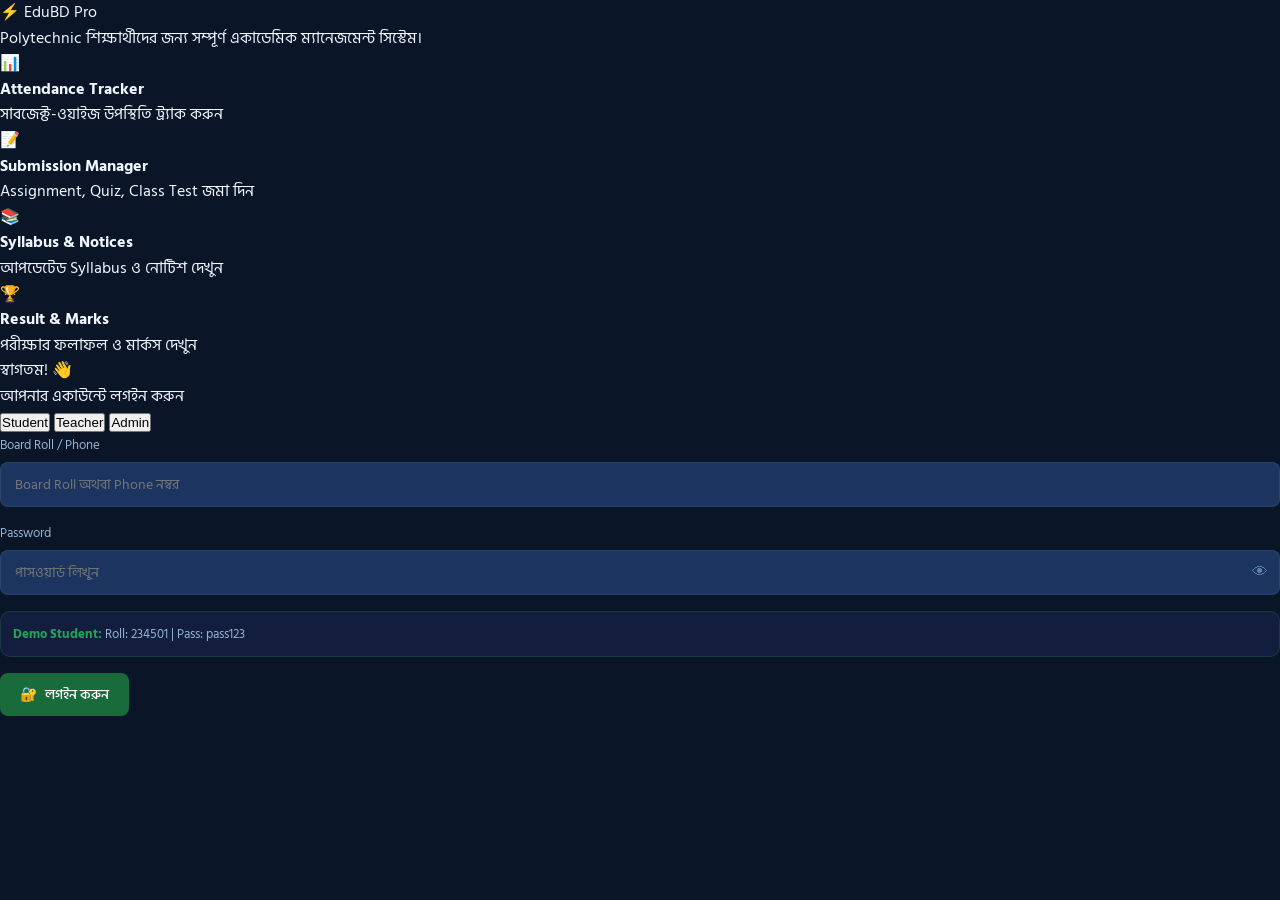
<file: index.html>
<!DOCTYPE html>
<html lang="bn">
<head>
  <meta charset="UTF-8">
  <meta name="viewport" content="width=device-width, initial-scale=1.0">
  <title>EduBD Pro — Login</title>
  <meta name="description" content="EduBD Pro — Polytechnic Student Academic Portal for Electrical Technology students">
  <link rel="stylesheet" href="css/style.css">
</head>
<body>
  <div class="bg-glow"></div>
  <div class="auth-page">
    <div class="auth-wrap">
      <!-- Left Panel -->
      <div class="auth-left">
        <div class="auth-brand">⚡ EduBD Pro</div>
        <p class="auth-tagline">Polytechnic শিক্ষার্থীদের জন্য সম্পূর্ণ একাডেমিক ম্যানেজমেন্ট সিস্টেম।</p>
        <div class="auth-feature">
          <div class="feat-icon">📊</div>
          <p><strong>Attendance Tracker</strong><br>সাবজেক্ট-ওয়াইজ উপস্থিতি ট্র্যাক করুন</p>
        </div>
        <div class="auth-feature">
          <div class="feat-icon">📝</div>
          <p><strong>Submission Manager</strong><br>Assignment, Quiz, Class Test জমা দিন</p>
        </div>
        <div class="auth-feature">
          <div class="feat-icon">📚</div>
          <p><strong>Syllabus & Notices</strong><br>আপডেটেড Syllabus ও নোটিশ দেখুন</p>
        </div>
        <div class="auth-feature">
          <div class="feat-icon">🏆</div>
          <p><strong>Result & Marks</strong><br>পরীক্ষার ফলাফল ও মার্কস দেখুন</p>
        </div>
      </div>

      <!-- Right Panel (Login Form) -->
      <div class="auth-right">
        <div class="auth-title">স্বাগতম! 👋</div>
        <p class="auth-subtitle">আপনার একাউন্টে লগইন করুন</p>

        <div class="auth-tabs">
          <button class="auth-tab active" id="tabStudent" onclick="switchTab('student')">Student</button>
          <button class="auth-tab" id="tabTeacher" onclick="switchTab('teacher')">Teacher</button>
          <button class="auth-tab" id="tabAdmin" onclick="switchTab('admin')">Admin</button>
        </div>

        <form id="loginForm" onsubmit="handleLogin(event)">
          <div class="form-group" id="rollGroup">
            <label class="form-label">Board Roll / Phone</label>
            <input type="text" id="loginId" class="form-control" placeholder="Board Roll অথবা Phone নম্বর" required>
          </div>
          <div class="form-group">
            <label class="form-label">Password</label>
            <div style="position:relative;">
              <input type="password" id="loginPass" class="form-control" placeholder="পাসওয়ার্ড লিখুন" required>
              <button type="button" onclick="togglePass()" style="position:absolute;right:12px;top:50%;transform:translateY(-50%);background:none;border:none;color:var(--text-muted);cursor:pointer;font-size:1rem;">👁</button>
            </div>
          </div>

          <div id="demoHint" style="background:rgba(108,99,255,0.1);border:1px solid var(--border);border-radius:10px;padding:12px;margin-bottom:16px;font-size:0.8rem;color:var(--text-secondary);">
            <strong style="color:var(--primary-light);">Demo Student:</strong> Roll: 234501 | Pass: pass123
          </div>

          <button type="submit" class="btn btn-primary btn-full" id="loginBtn">
            <span>🔐</span> লগইন করুন
          </button>
        </form>

        <div id="loginError" style="display:none;margin-top:14px;padding:12px;background:rgba(255,107,107,0.1);border:1px solid rgba(255,107,107,0.3);border-radius:10px;color:var(--warning);font-size:0.85rem;text-align:center;"></div>
      </div>
    </div>
  </div>

  <script src="js/app.js"></script>
  <script>
    let currentTab = 'student';

    // Check if already logged in
    if (isLoggedIn()) {
      const u = getCurrentUser();
      if (u.role === 'admin' || u.role === 'teacher') {
        window.location.href = 'admin.html';
      } else {
        window.location.href = 'dashboard.html';
      }
    }

    function switchTab(tab) {
      currentTab = tab;
      document.querySelectorAll('.auth-tab').forEach(t => t.classList.remove('active'));
      document.getElementById('tab' + tab.charAt(0).toUpperCase() + tab.slice(1)).classList.add('active');

      const hints = {
        student: '<strong style="color:var(--primary-light);">Demo Student:</strong> Roll: 234501 | Pass: pass123',
        teacher: '<strong style="color:var(--primary-light);">Demo Teacher:</strong> Roll: TCH001 | Pass: teacher123',
        admin: '<strong style="color:var(--primary-light);">Demo Admin:</strong> Roll: ADMIN | Pass: admin123'
      };
      document.getElementById('demoHint').innerHTML = hints[tab];
      document.getElementById('loginId').placeholder = tab === 'student' ? 'Board Roll অথবা Phone নম্বর' : 'ID / Phone নম্বর';
    }

    function handleLogin(e) {
      e.preventDefault();
      const loginId = document.getElementById('loginId').value.trim();
      const pass = document.getElementById('loginPass').value;
      const errEl = document.getElementById('loginError');
      const btn = document.getElementById('loginBtn');

      btn.innerHTML = '<span class="spinner" style="width:18px;height:18px;border-width:2px;display:inline-block;"></span> যাচাই করা হচ্ছে...';
      btn.disabled = true;

      setTimeout(() => {
        const users = store.get('users') || [];
        let user = null;

        if (currentTab === 'student') {
          user = users.find(u => u.role === 'student' && (u.boardRoll === loginId || u.phone === loginId) && u.password === pass);
        } else if (currentTab === 'teacher') {
          user = users.find(u => u.role === 'teacher' && (u.boardRoll === loginId || u.phone === loginId) && u.password === pass);
        } else {
          user = users.find(u => u.role === 'admin' && (u.boardRoll === loginId || u.phone === loginId) && u.password === pass);
        }

        btn.innerHTML = '<span>🔐</span> লগইন করুন';
        btn.disabled = false;

        if (user) {
          store.set('currentUser', user);
          showToast('লগইন সফল! স্বাগতম, ' + user.name, 'success');
          setTimeout(() => {
            if (user.role === 'admin' || user.role === 'teacher') {
              window.location.href = 'admin.html';
            } else {
              window.location.href = 'dashboard.html';
            }
          }, 800);
        } else {
          errEl.style.display = 'block';
          errEl.textContent = '❌ ভুল ID বা পাসওয়ার্ড! আবার চেষ্টা করুন।';
        }
      }, 900);
    }

    function togglePass() {
      const inp = document.getElementById('loginPass');
      inp.type = inp.type === 'password' ? 'text' : 'password';
    }
  </script>
</body>
</html>
</file>
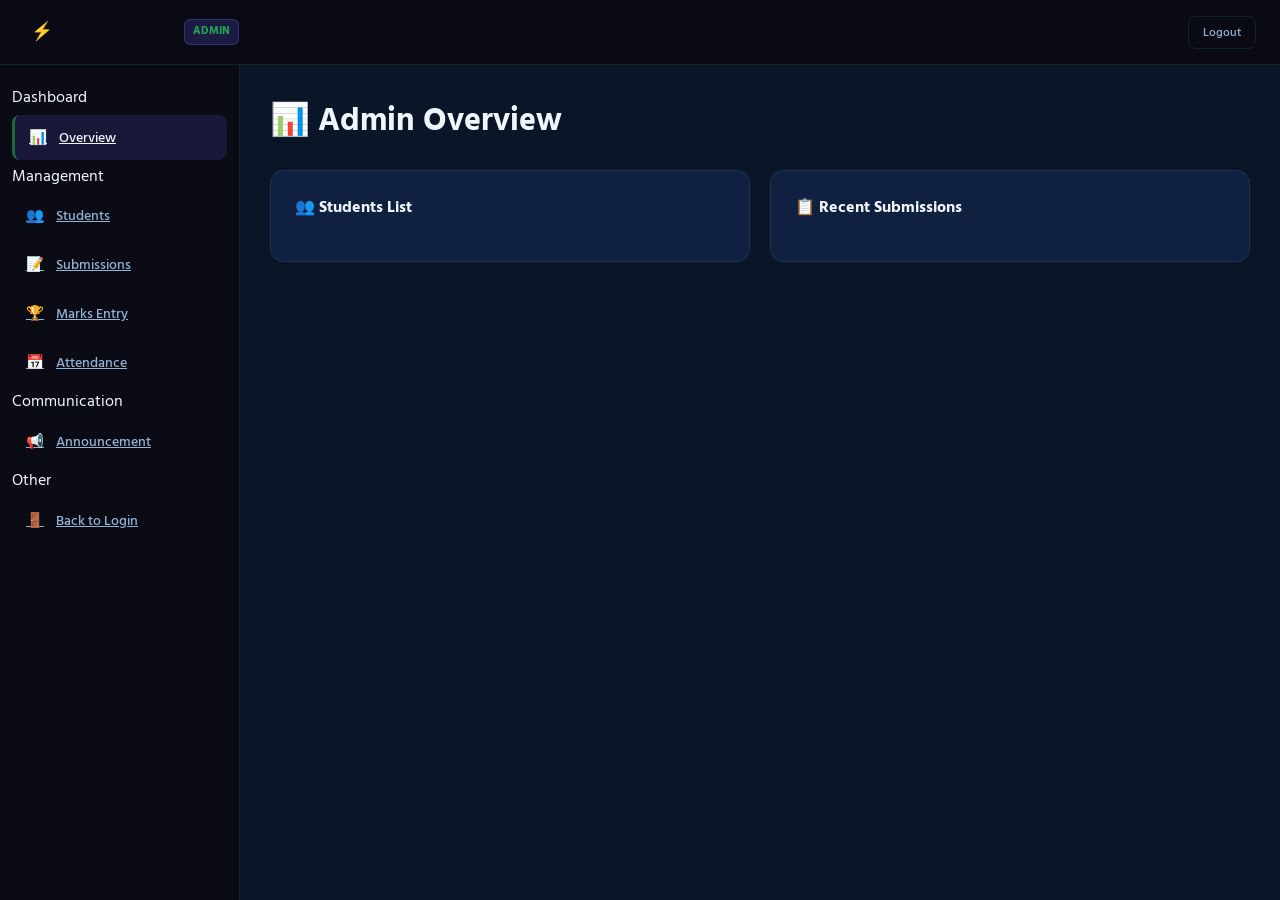
<file: admin.html>
<!DOCTYPE html>
<html lang="bn">
<head>
  <meta charset="UTF-8">
  <meta name="viewport" content="width=device-width, initial-scale=1.0">
  <title>Admin Panel — EduBD Pro</title>
  <meta name="description" content="Admin and teacher panel for managing students, submissions and marks">
  <link rel="stylesheet" href="css/style.css">
  <style>
    .admin-top-bar { position:fixed;top:0;left:0;right:0;height:65px;background:rgba(10,10,20,0.95);backdrop-filter:blur(20px);border-bottom:1px solid var(--border);z-index:1000;display:flex;align-items:center;justify-content:space-between;padding:0 24px; }
    .admin-wrap { display:flex; padding-top:65px; min-height:100vh; }
    .admin-side { width:240px;position:fixed;top:65px;left:0;bottom:0;background:rgba(12,12,22,0.98);border-right:1px solid var(--border);padding:20px 12px;overflow-y:auto;z-index:900; }
    .admin-content { flex:1;margin-left:240px;padding:30px;background:var(--bg-main);min-height:calc(100vh - 65px); }
    .admin-nav { list-style:none;display:flex;flex-direction:column;gap:4px; }
    .admin-nav li a { display:flex;align-items:center;gap:12px;padding:11px 14px;border-radius:var(--radius-sm);color:var(--text-secondary);transition:var(--transition);font-size:0.9rem;font-weight:500; }
    .admin-nav li a:hover, .admin-nav li a.active { background:rgba(108,99,255,0.15);color:var(--text-primary);border-left:3px solid var(--primary); }
    .admin-section { display:none; }
    .admin-section.active { display:block; animation:fadeIn 0.3s ease; }
    .student-row-mark { width:70px;padding:5px 8px;background:var(--bg-main);border:1px solid var(--border);border-radius:6px;color:var(--text-primary);font-size:0.85rem;text-align:center; }
    .student-row-mark:focus { border-color:var(--primary); outline:none; }
    .user-card { background:var(--bg-card);border:1px solid var(--border);border-radius:var(--radius-sm);padding:16px;display:flex;align-items:center;gap:14px;transition:var(--transition); }
    .user-card:hover { border-color:var(--primary);background:rgba(108,99,255,0.05); }
    .user-avatar-sm { width:44px;height:44px;border-radius:10px;background:linear-gradient(135deg,var(--primary),var(--secondary));display:flex;align-items:center;justify-content:center;font-weight:800;font-size:1rem;flex-shrink:0; }
    .announce-form { background:var(--bg-card);border:1px solid var(--border);border-radius:var(--radius);padding:24px;margin-bottom:24px; }
    select.form-control { appearance:auto; }
  </style>
</head>
<body>
  <div class="bg-glow"></div>

  <!-- Top Bar -->
  <div class="admin-top-bar">
    <div class="nav-brand" style="display:flex;align-items:center;gap:10px;font-weight:800;font-size:1.3rem;">
      <div class="logo-icon" style="width:36px;height:36px;background:linear-gradient(135deg,var(--primary),var(--secondary));border-radius:10px;display:flex;align-items:center;justify-content:center;font-size:1.1rem;">⚡</div>
      <span style="background:linear-gradient(135deg,var(--primary-light),var(--secondary));-webkit-background-clip:text;-webkit-text-fill-color:transparent;">EduBD Pro</span>
      <span style="font-size:0.7rem;background:rgba(108,99,255,0.2);border:1px solid rgba(108,99,255,0.3);color:var(--primary-light);padding:3px 8px;border-radius:6px;font-weight:700;margin-left:4px;">ADMIN</span>
    </div>
    <div style="display:flex;align-items:center;gap:12px;">
      <div id="adminAvatarName" style="font-size:0.9rem;color:var(--text-secondary);"></div>
      <button class="btn btn-outline btn-sm" onclick="logout()">Logout</button>
    </div>
  </div>

  <div class="admin-wrap">
    <!-- Sidebar -->
    <aside class="admin-side">
      <ul class="admin-nav">
        <li><span class="sidebar-section">Dashboard</span></li>
        <li><a href="#" class="active" onclick="showSection('overview',this)"><span class="icon">📊</span> Overview</a></li>
        <li><span class="sidebar-section">Management</span></li>
        <li><a href="#" onclick="showSection('students',this)"><span class="icon">👥</span> Students</a></li>
        <li><a href="#" onclick="showSection('submissions',this)"><span class="icon">📝</span> Submissions</a></li>
        <li><a href="#" onclick="showSection('marks',this)"><span class="icon">🏆</span> Marks Entry</a></li>
        <li><a href="#" onclick="showSection('attendance',this)"><span class="icon">📅</span> Attendance</a></li>
        <li><span class="sidebar-section">Communication</span></li>
        <li><a href="#" onclick="showSection('announce',this)"><span class="icon">📢</span> Announcement</a></li>
        <li><span class="sidebar-section">Other</span></li>
        <li><a href="index.html"><span class="icon">🚪</span> Back to Login</a></li>
      </ul>
    </aside>

    <!-- Main Content -->
    <main class="admin-content">

      <!-- Overview -->
      <div class="admin-section active" id="sec-overview">
        <div class="page-header">
          <h1 class="page-title">📊 Admin Overview</h1>
          <p class="page-subtitle" id="adminWelcome"></p>
        </div>
        <div class="stats-grid" id="adminStats"></div>
        <div style="display:grid;grid-template-columns:1fr 1fr;gap:20px;" id="adminOverviewGrid">
          <div class="card">
            <h3 style="font-size:1rem;font-weight:700;margin-bottom:16px;">👥 Students List</h3>
            <div id="overviewStudents"></div>
          </div>
          <div class="card">
            <h3 style="font-size:1rem;font-weight:700;margin-bottom:16px;">📋 Recent Submissions</h3>
            <div id="overviewSubs"></div>
          </div>
        </div>
      </div>

      <!-- Students -->
      <div class="admin-section" id="sec-students">
        <div class="page-header">
          <h1 class="page-title">👥 Students</h1>
          <p class="page-subtitle">সকল শিক্ষার্থীর তালিকা ও বিস্তারিত তথ্য</p>
        </div>
        <div style="margin-bottom:16px;"><input type="text" class="form-control" id="studentSearch" placeholder="🔍 নাম বা Roll দিয়ে খুঁজুন..." oninput="filterStudents()" style="max-width:360px;"></div>
        <div class="card">
          <div class="table-wrap">
            <table>
              <thead><tr><th>#</th><th>নাম</th><th>Board Roll</th><th>Reg. No.</th><th>Phone</th><th>Semester</th><th>Shift</th><th>Action</th></tr></thead>
              <tbody id="studentTable"></tbody>
            </table>
          </div>
        </div>
      </div>

      <!-- Submissions Management -->
      <div class="admin-section" id="sec-submissions">
        <div class="page-header">
          <h1 class="page-title">📝 Submissions Overview</h1>
          <p class="page-subtitle">কোন শিক্ষার্থী কোন কাজ জমা দিয়েছে</p>
        </div>
        <div style="display:flex;gap:12px;margin-bottom:20px;flex-wrap:wrap;">
          <select class="form-control" id="subFilterSub" onchange="renderSubmissionsTable()" style="max-width:240px;">
            ${SUBJECTS_7TH.map(s => `<option value="${s.code}">${s.short} (${s.code})</option>`).join('')}
          </select>
          <select class="form-control" id="subFilterType" onchange="renderSubmissionsTable()" style="max-width:180px;">
            <option value="job_report">Job Report</option>
            <option value="assignment">Assignment</option>
            <option value="quiz">Quiz</option>
            <option value="class_test">Class Test</option>
          </select>
        </div>
        <div class="card">
          <div class="table-wrap"><table>
            <thead><tr><th>Roll</th><th>নাম</th><th>জমার তারিখ</th><th>অবস্থা</th><th>নম্বর</th></tr></thead>
            <tbody id="subsTable"></tbody>
          </table></div>
        </div>
      </div>

      <!-- Marks Entry -->
      <div class="admin-section" id="sec-marks">
        <div class="page-header">
          <h1 class="page-title">🏆 Marks Entry</h1>
          <p class="page-subtitle">শিক্ষার্থীদের নম্বর প্রদান করুন</p>
        </div>
        <div style="display:flex;gap:12px;margin-bottom:20px;flex-wrap:wrap;">
          <select class="form-control" id="marksSubject" onchange="renderMarksTable()" style="max-width:240px;">
            ${SUBJECTS_7TH.map(s => `<option value="${s.code}">${s.short} (${s.code})</option>`).join('')}
          </select>
          <select class="form-control" id="marksType" onchange="renderMarksTable()" style="max-width:180px;">
            <option value="assignment">Assignment (20)</option>
            <option value="quiz">Quiz (10)</option>
            <option value="class_test">Class Test (20)</option>
            <option value="job_report">Job Report (25)</option>
          </select>
        </div>
        <div class="card">
          <div class="table-wrap"><table>
            <thead><tr><th>Roll</th><th>নাম</th><th>জমার তারিখ</th><th>অবস্থা</th><th>নম্বর দিন</th><th>Save</th></tr></thead>
            <tbody id="marksTable"></tbody>
          </table></div>
        </div>
      </div>

      <!-- Attendance Management -->
      <div class="admin-section" id="sec-attendance">
        <div class="page-header">
          <h1 class="page-title">📅 Attendance Overview</h1>
          <p class="page-subtitle">সকল শিক্ষার্থীর সাবজেক্ট-ওয়াইজ উপস্থিতি</p>
        </div>
        <div class="card">
          <div class="table-wrap">
            <table>
              <thead>
                <tr>
                  <th>নাম</th>
                  ${SUBJECTS_7TH.map(s => `<th>${s.short}</th>`).join('')}
                  <th>গড়</th>
                </tr>
              </thead>
              <tbody id="adminAttendTable"></tbody>
            </table>
          </div>
        </div>
      </div>

      <!-- Announcement -->
      <div class="admin-section" id="sec-announce">
        <div class="page-header">
          <h1 class="page-title">📢 Announcement</h1>
          <p class="page-subtitle">শিক্ষার্থীদের কাছে নোটিশ পাঠান</p>
        </div>
        <div class="announce-form">
          <h3 style="font-size:1rem;font-weight:700;margin-bottom:20px;">নতুন নোটিশ তৈরি করুন</h3>
          <div class="form-group">
            <label class="form-label">নোটিশের শিরোনাম</label>
            <input type="text" class="form-control" id="notifTitle" placeholder="যেমন: Assignment Due Date...">
          </div>
          <div style="display:grid;grid-template-columns:1fr 1fr;gap:16px;">
            <div class="form-group">
              <label class="form-label">ধরন</label>
              <select class="form-control" id="notifType">
                <option value="assignment">Assignment</option>
                <option value="quiz">Quiz</option>
                <option value="attendance">Attendance</option>
                <option value="classtest">Class Test</option>
                <option value="syllabus">Syllabus</option>
              </select>
            </div>
            <div class="form-group">
              <label class="form-label">Icon Color</label>
              <select class="form-control" id="notifColor">
                <option value="purple">Purple</option>
                <option value="teal">Teal</option>
                <option value="yellow">Yellow</option>
                <option value="red">Red</option>
              </select>
            </div>
          </div>
          <div class="form-group">
            <label class="form-label">বার্তা</label>
            <textarea class="form-control" id="notifMsg" rows="4" placeholder="নোটিশের বিস্তারিত লিখুন..."></textarea>
          </div>
          <button class="btn btn-primary" onclick="publishNotif()">📢 প্রকাশ করুন</button>
        </div>

        <!-- Existing notifs -->
        <h3 style="font-size:1rem;font-weight:700;margin-bottom:14px;">বিদ্যমান নোটিশ সমূহ</h3>
        <div id="adminNotifList" style="display:flex;flex-direction:column;gap:10px;"></div>
      </div>

    </main>
  </div>

  <script src="js/app.js"></script>
  <script>
    requireAdmin();
    const user = getCurrentUser();
    document.getElementById('adminAvatarName').textContent = user.name + ' (' + user.role + ')';
    document.getElementById('adminWelcome').textContent = 'স্বাগতম, ' + user.name + '! সব কিছু ম্যানেজ করুন এখান থেকে।';

    let allSubs = store.get('submissions') || {};
    const users = (store.get('users') || []).filter(u => u.role === 'student');
    const attendance = store.get('attendance') || {};

    // ===== SECTION TOGGLE =====
    function showSection(name, el) {
      document.querySelectorAll('.admin-section').forEach(s => s.classList.remove('active'));
      document.querySelectorAll('.admin-nav li a').forEach(a => a.classList.remove('active'));
      document.getElementById('sec-' + name).classList.add('active');
      if (el) el.classList.add('active');

      if (name === 'overview') renderOverview();
      if (name === 'students') renderStudents();
      if (name === 'submissions') renderSubmissionsTable();
      if (name === 'marks') renderMarksTable();
      if (name === 'attendance') renderAdminAttendance();
      if (name === 'announce') renderAdminNotifs();
    }

    // ===== OVERVIEW =====
    function renderOverview() {
      let totalSubs = 0, pending = 0;
      users.forEach(u => {
        SUBJECTS_7TH.forEach(s => {
          ['job_report','assignment','quiz','class_test'].forEach(t => {
            const d = (allSubs[s.code] || {})[t] || [];
            const m = d.find(x => x.studentId === u.id);
            totalSubs++;
            if (!m || !m.submitted) pending++;
          });
        });
      });

      document.getElementById('adminStats').innerHTML = `
        <div class="stat-card purple"><div class="stat-icon">👥</div><div class="stat-value">${users.length}</div><div class="stat-label">মোট শিক্ষার্থী</div></div>
        <div class="stat-card teal"><div class="stat-icon">📚</div><div class="stat-value">${SUBJECTS_7TH.length}</div><div class="stat-label">সাবজেক্ট</div></div>
        <div class="stat-card yellow"><div class="stat-icon">✅</div><div class="stat-value">${totalSubs - pending}</div><div class="stat-label">মোট জমা</div></div>
        <div class="stat-card red"><div class="stat-icon">⏳</div><div class="stat-value">${pending}</div><div class="stat-label">Pending</div></div>`;

      document.getElementById('overviewStudents').innerHTML = users.map(u => `
        <div class="user-card" style="margin-bottom:8px;">
          <div class="user-avatar-sm">${u.name.charAt(0)}</div>
          <div>
            <div style="font-weight:600;font-size:0.9rem;">${u.name}</div>
            <div style="font-size:0.78rem;color:var(--text-secondary);">Roll: ${u.boardRoll}</div>
          </div>
        </div>`).join('');

      // Recent: last 5 submissions
      let recent = [];
      users.forEach(u => {
        SUBJECTS_7TH.forEach(s => {
          ['assignment','quiz'].forEach(t => {
            const d = (allSubs[s.code] || {})[t] || [];
            const m = d.find(x => x.studentId === u.id);
            if (m && m.submitted) recent.push({ name: u.name, sub: s.short, type: t, date: m.date });
          });
        });
      });
      recent = recent.slice(0, 5);
      document.getElementById('overviewSubs').innerHTML = recent.map(r => `
        <div style="display:flex;justify-content:space-between;padding:8px 0;border-bottom:1px solid rgba(255,255,255,0.04);font-size:0.84rem;">
          <span>${r.name} — ${r.sub}</span>
          <span class="badge badge-success">${r.type}</span>
        </div>`).join('') || '<p style="color:var(--text-muted);font-size:0.85rem;">কোনো সাম্প্রতিক জমা নেই।</p>';
    }

    // ===== STUDENTS =====
    let filteredStudents = [...users];
    function renderStudents(list = users) {
      document.getElementById('studentTable').innerHTML = list.map((u, i) => `
        <tr>
          <td>${i+1}</td>
          <td><strong>${u.name}</strong></td>
          <td><span class="badge badge-primary">${u.boardRoll}</span></td>
          <td style="color:var(--text-secondary);font-size:0.82rem;">${u.regNo}</td>
          <td style="font-size:0.82rem;">${u.phone}</td>
          <td>৭ম</td>
          <td>Shift ${u.shift}</td>
          <td><button class="btn btn-outline btn-sm" onclick="viewStudent('${u.id}')">বিস্তারিত</button></td>
        </tr>`).join('');
    }

    function filterStudents() {
      const q = document.getElementById('studentSearch').value.toLowerCase();
      const filtered = users.filter(u => u.name.toLowerCase().includes(q) || u.boardRoll.toLowerCase().includes(q));
      renderStudents(filtered);
    }

    function viewStudent(id) {
      const u = users.find(x => x.id === id);
      if (!u) return;
      showToast('শিক্ষার্থী: ' + u.name + ' | Roll: ' + u.boardRoll, 'info');
    }

    // ===== SUBMISSIONS TABLE =====
    function renderSubmissionsTable() {
      const sub = document.getElementById('subFilterSub').value;
      const type = document.getElementById('subFilterType').value;
      const data = (allSubs[sub] || {})[type] || [];

      // Make sure all students are present
      const tableData = users.map(u => {
        const found = data.find(x => x.studentId === u.id);
        return found || { studentId: u.id, studentName: u.name, roll: u.boardRoll, submitted: false, date: null, marks: null };
      });

      document.getElementById('subsTable').innerHTML = tableData.map(d => `
        <tr>
          <td><span class="badge badge-primary">${d.roll}</span></td>
          <td>${d.studentName}</td>
          <td style="color:var(--text-secondary);font-size:0.85rem;">${d.date || '—'}</td>
          <td><span class="badge ${d.submitted ? 'badge-success' : 'badge-danger'}">${d.submitted ? '✅ জমা' : '❌ বাকি'}</span></td>
          <td>${d.marks !== null ? `<strong style="color:var(--primary-light);">${d.marks}</strong>` : '<span style="color:var(--text-muted);">—</span>'}</td>
        </tr>`).join('');
    }

    // ===== MARKS =====
    const maxMap = { assignment: 20, quiz: 10, class_test: 20, job_report: 25 };

    function renderMarksTable() {
      const sub = document.getElementById('marksSubject').value;
      const type = document.getElementById('marksType').value;
      const data = (allSubs[sub] || {})[type] || [];
      const max = maxMap[type];

      const tableData = users.map(u => {
        const found = data.find(x => x.studentId === u.id);
        return found || { studentId: u.id, studentName: u.name, roll: u.boardRoll, submitted: false, date: null, marks: null };
      });

      document.getElementById('marksTable').innerHTML = tableData.map(d => `
        <tr>
          <td><span class="badge badge-primary">${d.roll}</span></td>
          <td>${d.studentName}</td>
          <td style="font-size:0.85rem;color:var(--text-secondary);">${d.date || '—'}</td>
          <td><span class="badge ${d.submitted ? 'badge-success' : 'badge-danger'}">${d.submitted ? '✅' : '❌'}</span></td>
          <td>
            ${d.submitted ? `<input type="number" class="student-row-mark" id="mark_${d.studentId}" value="${d.marks || ''}" min="0" max="${max}" placeholder="/${max}">` : '<span style="color:var(--text-muted);font-size:0.82rem;">জমা দেয়নি</span>'}
          </td>
          <td>
            ${d.submitted ? `<button class="btn btn-secondary btn-sm" onclick="saveMark('${sub}','${type}','${d.studentId}',${max})">💾 Save</button>` : ''}
          </td>
        </tr>`).join('');
    }

    function saveMark(sub, type, studentId, max) {
      const inp = document.getElementById('mark_' + studentId);
      if (!inp) return;
      const val = parseInt(inp.value);
      if (isNaN(val) || val < 0 || val > max) { showToast('সর্বোচ্চ ' + max + ' নম্বর দেওয়া যাবে!', 'error'); return; }
      if (!allSubs[sub]) allSubs[sub] = {};
      if (!allSubs[sub][type]) allSubs[sub][type] = [];
      const idx = allSubs[sub][type].findIndex(x => x.studentId === studentId);
      if (idx >= 0) { allSubs[sub][type][idx].marks = val; }
      store.set('submissions', allSubs);
      showToast('নম্বর সংরক্ষিত হয়েছে!', 'success');
    }

    // ===== ATTENDANCE =====
    function renderAdminAttendance() {
      document.getElementById('adminAttendTable').innerHTML = users.map(u => {
        const myA = attendance[u.id] || {};
        let total = 0;
        const cells = SUBJECTS_7TH.map(s => {
          const a = myA[s.code] || { total: 20, attended: 15 };
          const pct = Math.round((a.attended / a.total) * 100);
          total += pct;
          const color = pct >= 75 ? 'var(--success)' : pct >= 60 ? 'var(--yellow)' : 'var(--warning)';
          return `<td><strong style="color:${color};">${pct}%</strong></td>`;
        }).join('');
        const avg = Math.round(total / SUBJECTS_7TH.length);
        return `<tr><td><strong>${u.name}</strong><br><span style="font-size:0.75rem;color:var(--text-secondary);">${u.boardRoll}</span></td>${cells}<td><strong>${avg}%</strong></td></tr>`;
      }).join('');
    }

    // ===== ANNOUNCEMENTS =====
    function renderAdminNotifs() {
      const notifs = store.get('notifications') || [];
      const el = document.getElementById('adminNotifList');
      el.innerHTML = notifs.map(n => `
        <div style="background:var(--bg-card);border:1px solid var(--border);border-radius:10px;padding:14px;display:flex;justify-content:space-between;align-items:center;gap:12px;">
          <div style="display:flex;align-items:center;gap:12px;">
            <div class="notif-icon ${n.iconClass}" style="width:38px;height:38px;border-radius:10px;display:flex;align-items:center;justify-content:center;">${n.icon}</div>
            <div>
              <div style="font-weight:600;font-size:0.88rem;">${n.title}</div>
              <div style="font-size:0.76rem;color:var(--text-muted);">${n.time}</div>
            </div>
          </div>
          <button class="btn btn-danger btn-sm" onclick="deleteAdminNotif('${n.id}')">🗑️</button>
        </div>`).join('') || '<div class="empty-state"><div class="empty-icon">📭</div><p>কোনো নোটিশ নেই।</p></div>';
    }

    function publishNotif() {
      const title = document.getElementById('notifTitle').value.trim();
      const msg = document.getElementById('notifMsg').value.trim();
      const type = document.getElementById('notifType').value;
      const color = document.getElementById('notifColor').value;
      if (!title || !msg) { showToast('শিরোনাম ও বার্তা দিন!', 'error'); return; }

      const icons = { assignment:'📝', quiz:'📊', attendance:'⚠️', classtest:'✏️', syllabus:'📚' };
      const notifs = store.get('notifications') || [];
      notifs.unshift({
        id: 'n' + Date.now(),
        title, message: msg, type,
        icon: icons[type] || '🔔',
        iconClass: color,
        time: 'এইমাত্র',
        unread: true
      });
      store.set('notifications', notifs);
      showToast('নোটিশ প্রকাশিত হয়েছে!', 'success');
      document.getElementById('notifTitle').value = '';
      document.getElementById('notifMsg').value = '';
      renderAdminNotifs();
    }

    function deleteAdminNotif(id) {
      let notifs = store.get('notifications') || [];
      notifs = notifs.filter(n => n.id !== id);
      store.set('notifications', notifs);
      showToast('নোটিশ মুছে ফেলা হয়েছে', 'info');
      renderAdminNotifs();
    }

    // Init
    renderOverview();
  </script>
</body>
</html>
</file>
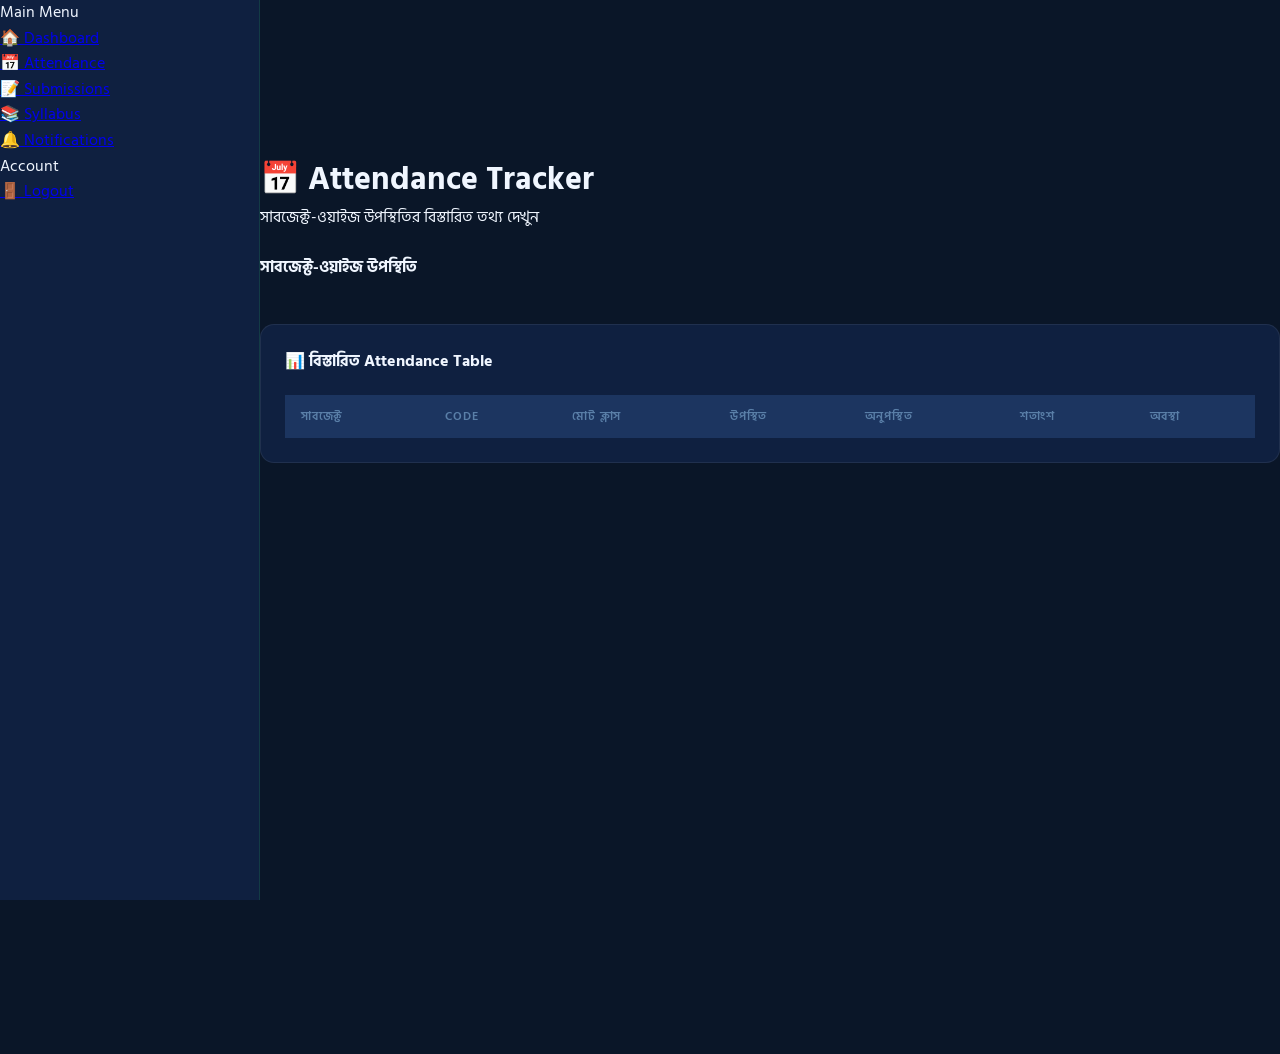
<file: attendance.html>
<!DOCTYPE html>
<html lang="bn">
<head>
  <meta charset="UTF-8">
  <meta name="viewport" content="width=device-width, initial-scale=1.0">
  <title>Attendance — EduBD Pro</title>
  <meta name="description" content="Subject-wise attendance tracker for polytechnic students">
  <link rel="stylesheet" href="css/style.css">
  <style>
    .gauge-wrap { text-align:center; margin-bottom:10px; }
    .gauge-circle {
      width: 90px; height: 90px; border-radius: 50%;
      display: flex; align-items: center; justify-content: center;
      font-size: 1.4rem; font-weight: 800; margin: 0 auto 8px;
      position: relative;
    }
    .attend-info { display:flex; justify-content:space-between; font-size:0.82rem; color:var(--text-secondary); margin-top:10px; }
    .warning-box { background:rgba(255,107,107,0.08); border:1px solid rgba(255,107,107,0.25); border-radius:12px; padding:14px 18px; margin-bottom:20px; display:flex; align-items:center; gap:12px; }
  </style>
</head>
<body>
  <div class="bg-glow"></div>

  <!-- Navbar -->
  <nav class="navbar">
    <div class="nav-brand"><div class="logo-icon">⚡</div><span>EduBD Pro</span></div>
    <div class="nav-right">
      <div class="nav-notif" onclick="window.location.href='notifications.html'">🔔<span class="notif-badge" id="notifBadge" style="display:none;">0</span></div>
      <div class="nav-avatar" id="navAvatar">A</div>
      <span id="navName" style="font-weight:600;font-size:0.9rem;color:var(--text-secondary);"></span>
      <button class="btn btn-outline btn-sm" onclick="logout()">Logout</button>
      <button id="menuToggle" style="display:none;background:var(--bg-card2);border:1px solid var(--border);color:var(--text-primary);padding:8px;border-radius:8px;font-size:1.2rem;">☰</button>
    </div>
  </nav>

  <div class="layout">
    <aside class="sidebar" id="sidebar">
      <ul class="sidebar-menu">
        <li><span class="sidebar-section">Main Menu</span></li>
        <li><a href="dashboard.html"><span class="icon">🏠</span> Dashboard</a></li>
        <li><a href="attendance.html"><span class="icon">📅</span> Attendance</a></li>
        <li><a href="submissions.html"><span class="icon">📝</span> Submissions</a></li>
        <li><a href="syllabus.html"><span class="icon">📚</span> Syllabus</a></li>
        <li><a href="notifications.html"><span class="icon">🔔</span> Notifications</a></li>
        <li><span class="sidebar-section">Account</span></li>
        <li><a href="#" onclick="logout()"><span class="icon">🚪</span> Logout</a></li>
      </ul>
    </aside>

    <main class="main-content">
      <div class="page-header">
        <h1 class="page-title">📅 Attendance Tracker</h1>
        <p class="page-subtitle">সাবজেক্ট-ওয়াইজ উপস্থিতির বিস্তারিত তথ্য দেখুন</p>
      </div>

      <!-- Summary Stats -->
      <div class="stats-grid" id="summaryStats"></div>

      <!-- Warning -->
      <div class="warning-box" id="warningBox" style="display:none;">
        <span style="font-size:1.5rem;">⚠️</span>
        <div>
          <strong style="color:var(--warning);">সতর্কতা!</strong>
          <p id="warningMsg" style="font-size:0.85rem;color:var(--text-secondary);margin-top:2px;"></p>
        </div>
      </div>

      <!-- Attendance Cards -->
      <h3 style="font-size:1rem;font-weight:700;margin-bottom:16px;">সাবজেক্ট-ওয়াইজ উপস্থিতি</h3>
      <div class="attendance-grid" id="attendanceGrid"></div>

      <!-- Detailed Table -->
      <div class="card" style="margin-top:28px;">
        <h3 style="font-size:1rem;font-weight:700;margin-bottom:20px;">📊 বিস্তারিত Attendance Table</h3>
        <div class="table-wrap">
          <table>
            <thead>
              <tr>
                <th>সাবজেক্ট</th>
                <th>Code</th>
                <th>মোট ক্লাস</th>
                <th>উপস্থিত</th>
                <th>অনুপস্থিত</th>
                <th>শতাংশ</th>
                <th>অবস্থা</th>
              </tr>
            </thead>
            <tbody id="attendTable"></tbody>
          </table>
        </div>
      </div>
    </main>
  </div>

  <script src="js/app.js"></script>
  <script>
    requireLogin();
    const user = getCurrentUser();
    const attendance = store.get('attendance') || {};
    const myAttend = attendance[user.id] || {};

    let totalPct = 0, lowCount = 0, goodCount = 0, totalClasses = 0, totalPresent = 0;

    // Cards
    const grid = document.getElementById('attendanceGrid');
    const tableBody = document.getElementById('attendTable');
    const warningSubjects = [];

    SUBJECTS_7TH.forEach(s => {
      const a = myAttend[s.code] || { total: 20, attended: 15 };
      const pct = Math.round((a.attended / a.total) * 100);
      totalPct += pct;
      totalClasses += a.total;
      totalPresent += a.attended;
      if (pct < 75) { lowCount++; warningSubjects.push(s.short); }
      else goodCount++;

      const cls = pct >= 75 ? 'good' : pct >= 60 ? 'avg' : 'bad';
      const color = pct >= 75 ? 'var(--success)' : pct >= 60 ? 'var(--yellow)' : 'var(--warning)';
      const badge = pct >= 75 ? 'badge-success' : pct >= 60 ? 'badge-yellow' : 'badge-danger';
      const status = pct >= 75 ? '✅ নিরাপদ' : pct >= 60 ? '⚠️ সতর্কতা' : '❌ বিপদে';

      // Card
      grid.innerHTML += `
        <div class="attend-card">
          <div style="display:flex;justify-content:space-between;align-items:flex-start;">
            <div>
              <div style="font-size:0.7rem;font-weight:700;color:var(--primary-light);letter-spacing:1px;margin-bottom:4px;">${s.code}</div>
              <div class="attend-subject">${s.name}</div>
            </div>
            <div style="font-size:2rem;font-weight:800;color:${color};">${pct}%</div>
          </div>
          <div class="progress-bar" style="margin:10px 0 8px;">
            <div class="progress-fill ${cls === 'good' ? '' : cls === 'avg' ? 'warning' : 'danger'}" style="width:${pct}%"></div>
          </div>
          <div class="attend-info">
            <span>উপস্থিত: <strong style="color:var(--text-primary);">${a.attended}</strong></span>
            <span>মোট: <strong style="color:var(--text-primary);">${a.total}</strong></span>
            <span>অনুপস্থিত: <strong style="color:var(--warning);">${a.total - a.attended}</strong></span>
          </div>
          <div style="margin-top:10px;">
            <span class="badge ${badge}">${status}</span>
          </div>
        </div>`;

      // Table row
      tableBody.innerHTML += `
        <tr>
          <td style="font-weight:600;">${s.short}</td>
          <td><span class="badge badge-primary">${s.code}</span></td>
          <td>${a.total}</td>
          <td style="color:var(--success);font-weight:700;">${a.attended}</td>
          <td style="color:var(--warning);font-weight:700;">${a.total - a.attended}</td>
          <td><strong style="color:${color};">${pct}%</strong></td>
          <td><span class="badge ${badge}">${status}</span></td>
        </tr>`;
    });

    const avg = Math.round(totalPct / SUBJECTS_7TH.length);

    // Summary stats
    const statsEl = document.getElementById('summaryStats');
    statsEl.innerHTML = `
      <div class="stat-card teal"><div class="stat-icon">📊</div><div class="stat-value">${avg}%</div><div class="stat-label">গড় উপস্থিতি</div></div>
      <div class="stat-card purple"><div class="stat-icon">✅</div><div class="stat-value">${goodCount}</div><div class="stat-label">নিরাপদ সাবজেক্ট</div></div>
      <div class="stat-card red"><div class="stat-icon">⚠️</div><div class="stat-value">${lowCount}</div><div class="stat-label">Low Attendance</div></div>
      <div class="stat-card yellow"><div class="stat-icon">🏫</div><div class="stat-value">${totalPresent}/${totalClasses}</div><div class="stat-label">মোট উপস্থিতি</div></div>`;

    // Warning box
    if (warningSubjects.length > 0) {
      document.getElementById('warningBox').style.display = 'flex';
      document.getElementById('warningMsg').textContent = warningSubjects.join(', ') + ' — এই সাবজেক্টে আপনার উপস্থিতি ৭৫% এর নিচে। দ্রুত ব্যবস্থা নিন!';
    }
  </script>
</body>
</html>
</file>
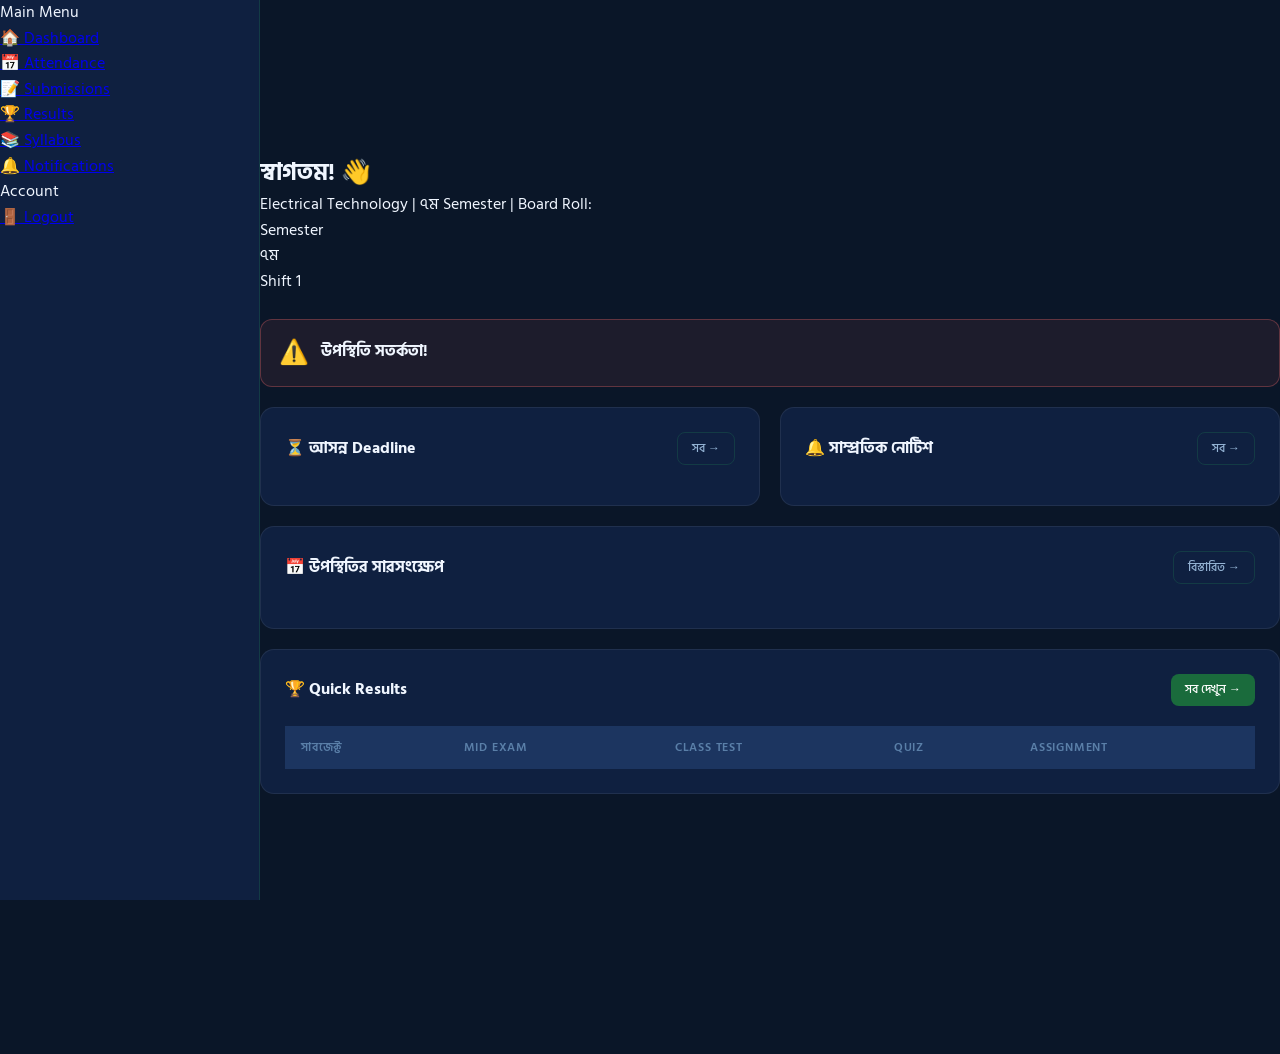
<file: dashboard.html>
<!DOCTYPE html>
<html lang="bn">
<head>
  <meta charset="UTF-8">
  <meta name="viewport" content="width=device-width, initial-scale=1.0">
  <title>Dashboard — EduBD Pro</title>
  <link rel="stylesheet" href="css/style.css">
  <style>
    .deadline-card { background:var(--bg-card); border:1px solid var(--border); border-radius:10px; padding:13px 16px; display:flex; justify-content:space-between; align-items:center; margin-bottom:8px; transition:var(--transition); }
    .deadline-card:hover { border-color:var(--primary); background:rgba(108,99,255,0.05); }
    .days-pill { padding:4px 12px; border-radius:20px; font-size:0.75rem; font-weight:700; }
  </style>
</head>
<body>
  <div class="bg-glow"></div>
  <nav class="navbar">
    <div class="nav-brand"><div class="logo-icon">⚡</div><span>EduBD Pro</span></div>
    <div class="nav-right">
      <div class="nav-notif" onclick="window.location.href='notifications.html'">🔔<span class="notif-badge" id="notifBadge" style="display:none;">0</span></div>
      <div class="nav-avatar" id="navAvatar">A</div>
      <span id="navName" style="font-weight:600;font-size:0.9rem;color:var(--text-secondary);margin-right:4px;"></span>
      <button class="btn btn-outline btn-sm" onclick="logout()">Logout</button>
      <button id="menuToggle" style="display:none;background:var(--bg-card2);border:1px solid var(--border);color:var(--text-primary);padding:8px;border-radius:8px;font-size:1.2rem;">☰</button>
    </div>
  </nav>

  <div class="layout">
    <aside class="sidebar" id="sidebar">
      <ul class="sidebar-menu">
        <li><span class="sidebar-section">Main Menu</span></li>
        <li><a href="dashboard.html"><span class="icon">🏠</span> Dashboard</a></li>
        <li><a href="attendance.html"><span class="icon">📅</span> Attendance</a></li>
        <li><a href="submissions.html"><span class="icon">📝</span> Submissions</a></li>
        <li><a href="results.html"><span class="icon">🏆</span> Results</a></li>
        <li><a href="syllabus.html"><span class="icon">📚</span> Syllabus</a></li>
        <li><a href="notifications.html"><span class="icon">🔔</span> Notifications</a></li>
        <li><span class="sidebar-section">Account</span></li>
        <li><a href="#" onclick="logout()"><span class="icon">🚪</span> Logout</a></li>
      </ul>
    </aside>

    <main class="main-content">

      <!-- Welcome -->
      <div class="welcome-banner">
        <div class="welcome-text">
          <h2 id="welcomeName">স্বাগতম! 👋</h2>
          <p id="welcomeDetail">Electrical Technology | ৭ম Semester | Board Roll: <span id="boardRollSpan"></span></p>
        </div>
        <div class="welcome-badge">
          <div class="sem">Semester</div>
          <div class="sem-num">৭ম</div>
          <div class="sem" id="shiftInfo">Shift 1</div>
        </div>
      </div>

      <!-- Stats -->
      <div class="stats-grid" id="mainStats"></div>

      <!-- Alert: Low Attendance -->
      <div id="lowAttendAlert" style="display:none;background:rgba(255,107,107,0.08);border:1px solid rgba(255,107,107,0.3);border-radius:12px;padding:14px 18px;margin-bottom:20px;display:flex;align-items:center;gap:12px;">
        <span style="font-size:1.5rem;">⚠️</span>
        <div>
          <strong style="color:var(--warning);">উপস্থিতি সতর্কতা!</strong>
          <p id="lowAttendMsg" style="font-size:0.84rem;color:var(--text-secondary);margin-top:2px;"></p>
        </div>
      </div>

      <div style="display:grid;grid-template-columns:1fr 1fr;gap:20px;" class="dash-grid">

        <!-- Deadlines -->
        <div class="card">
          <div style="display:flex;justify-content:space-between;align-items:center;margin-bottom:16px;">
            <h3 style="font-size:1rem;font-weight:700;">⏳ আসন্ন Deadline</h3>
            <a href="submissions.html" class="btn btn-outline btn-sm">সব →</a>
          </div>
          <div id="deadlineList"></div>
        </div>

        <!-- Notifications -->
        <div class="card">
          <div style="display:flex;justify-content:space-between;align-items:center;margin-bottom:16px;">
            <h3 style="font-size:1rem;font-weight:700;">🔔 সাম্প্রতিক নোটিশ</h3>
            <a href="notifications.html" class="btn btn-outline btn-sm">সব →</a>
          </div>
          <div id="notifList" class="notif-list"></div>
        </div>

      </div>

      <!-- Attendance Overview -->
      <div class="card" style="margin-top:20px;">
        <div style="display:flex;justify-content:space-between;align-items:center;margin-bottom:20px;">
          <h3 style="font-size:1rem;font-weight:700;">📅 উপস্থিতির সারসংক্ষেপ</h3>
          <a href="attendance.html" class="btn btn-outline btn-sm">বিস্তারিত →</a>
        </div>
        <div id="attendGrid" style="display:grid;grid-template-columns:repeat(auto-fit,minmax(220px,1fr));gap:14px;"></div>
      </div>

      <!-- Quick Results -->
      <div class="card" style="margin-top:20px;">
        <div style="display:flex;justify-content:space-between;align-items:center;margin-bottom:20px;">
          <h3 style="font-size:1rem;font-weight:700;">🏆 Quick Results</h3>
          <a href="results.html" class="btn btn-primary btn-sm">সব দেখুন →</a>
        </div>
        <div class="table-wrap">
          <table>
            <thead>
              <tr><th>সাবজেক্ট</th><th>Mid Exam</th><th>Class Test</th><th>Quiz</th><th>Assignment</th></tr>
            </thead>
            <tbody id="quickResultTable"></tbody>
          </table>
        </div>
      </div>

    </main>
  </div>

  <script src="js/app.js"></script>
  <script>
    requireLogin();
    const user = getCurrentUser();

    document.getElementById('welcomeName').textContent = 'স্বাগতম, ' + user.name + '! 👋';
    document.getElementById('boardRollSpan').textContent = user.boardRoll;
    document.getElementById('shiftInfo').textContent = 'Shift ' + (user.shift || 1);

    const attendance = store.get('attendance') || {};
    const myAttend = attendance[user.id] || {};
    const allSubs = store.get('submissions') || {};
    const midResults = store.get('midResults') || {};
    const myMid = (midResults[user.id] || {});

    // Stats
    let totalPct = 0, lowCount = 0, pending = 0, upcoming = 0;
    const lowSubs = [];

    SUBJECTS_7TH.forEach(s => {
      const a = myAttend[s.code] || { total: 20, attended: 15 };
      const pct = Math.round((a.attended / a.total) * 100);
      totalPct += pct;
      if (pct < 75) { lowCount++; lowSubs.push(s.short + ' (' + pct + '%)'); }
      ['job_report','assignment','quiz','class_test'].forEach(t => {
        const d = ((allSubs[s.code] || {})[t] || []).find(x => x.studentId === user.id);
        if (d) {
          if (d.status === 'pending') pending++;
          if (d.status === 'upcoming') upcoming++;
        }
      });
    });

    const avg = Math.round(totalPct / SUBJECTS_7TH.length);

    document.getElementById('mainStats').innerHTML = `
      <div class="stat-card teal"><div class="stat-icon">📅</div><div class="stat-value">${avg}%</div><div class="stat-label">গড় উপস্থিতি</div></div>
      <div class="stat-card red"><div class="stat-icon">⚠️</div><div class="stat-value">${lowCount}</div><div class="stat-label">Low Attendance</div></div>
      <div class="stat-card yellow"><div class="stat-icon">⏳</div><div class="stat-value">${pending}</div><div class="stat-label">Pending জমা</div></div>
      <div class="stat-card purple"><div class="stat-icon">📅</div><div class="stat-value">${upcoming}</div><div class="stat-label">Upcoming কাজ</div></div>`;

    // Low attendance alert
    if (lowSubs.length > 0) {
      document.getElementById('lowAttendAlert').style.display = 'flex';
      document.getElementById('lowAttendMsg').textContent = lowSubs.join(', ') + ' — এই সাবজেক্টগুলোতে উপস্থিতি ৭৫% এর নিচে!';
    }

    // Deadlines
    const dlEl = document.getElementById('deadlineList');
    let deadlines = [];
    const typeLabels = { job_report:'Job Report', assignment:'Assignment', quiz:'Quiz', class_test:'Class Test' };
    SUBJECTS_7TH.forEach(s => {
      ['job_report','assignment','quiz','class_test'].forEach(t => {
        const d = ((allSubs[s.code] || {})[t] || []).find(x => x.studentId === user.id);
        if (d && d.status === 'pending' && d.dueDate) {
          deadlines.push({ sub: s.short, type: typeLabels[t], due: d.dueDate, days: daysLeft(d.dueDate) });
        }
        if (d && d.status === 'upcoming' && d.upcomingDate) {
          deadlines.push({ sub: s.short, type: typeLabels[t] + ' (আসবে)', due: d.upcomingDate, days: daysLeft(d.upcomingDate), isUpcoming: true });
        }
      });
    });
    deadlines.sort((a, b) => a.days - b.days);
    if (deadlines.length === 0) {
      dlEl.innerHTML = '<div class="empty-state" style="padding:20px;"><div class="empty-icon">✅</div><p>কোনো Deadline নেই!</p></div>';
    } else {
      deadlines.slice(0, 6).forEach(d => {
        const urgent = d.days <= 2 && !d.isUpcoming;
        const color = urgent ? 'var(--warning)' : d.isUpcoming ? 'var(--primary-light)' : 'var(--yellow)';
        const bg = urgent ? 'rgba(255,107,107,0.15)' : d.isUpcoming ? 'rgba(108,99,255,0.15)' : 'rgba(255,217,61,0.15)';
        dlEl.innerHTML += `
          <div class="deadline-card">
            <div>
              <div style="font-weight:600;font-size:0.88rem;">${d.sub} — ${d.type}</div>
              <div style="font-size:0.78rem;color:var(--text-secondary);margin-top:2px;">📅 ${d.due}</div>
            </div>
            <span class="days-pill" style="background:${bg};color:${color};">${d.days > 0 ? d.days + ' দিন' : 'আজকে!'}</span>
          </div>`;
      });
    }

    // Notifications (top 3)
    const notifs = store.get('notifications') || [];
    const notifEl = document.getElementById('notifList');
    notifs.slice(0, 3).forEach(n => {
      notifEl.innerHTML += `
        <div class="notif-item ${n.unread ? 'unread' : ''}" onclick="window.location.href='notifications.html'" style="margin-bottom:8px;">
          <div class="notif-icon ${n.iconClass}">${n.icon}</div>
          <div class="notif-body">
            <div class="notif-title" style="font-size:0.85rem;">${n.title}</div>
            <div class="notif-time">${n.time}</div>
          </div>
        </div>`;
    });

    // Attendance summary cards
    const agEl = document.getElementById('attendGrid');
    SUBJECTS_7TH.forEach(s => {
      const a = myAttend[s.code] || { total: 20, attended: 15 };
      const pct = Math.round((a.attended / a.total) * 100);
      const color = pct >= 75 ? 'var(--success)' : pct >= 60 ? 'var(--yellow)' : 'var(--warning)';
      const fillCls = pct >= 75 ? '' : pct >= 60 ? 'warning' : 'danger';
      agEl.innerHTML += `
        <div style="background:var(--bg-card2);border:1px solid var(--border);border-radius:10px;padding:14px;">
          <div style="font-size:0.78rem;color:var(--primary-light);font-weight:700;margin-bottom:4px;">${s.code}</div>
          <div style="font-weight:600;font-size:0.85rem;margin-bottom:8px;">${s.short}</div>
          <div style="display:flex;justify-content:space-between;align-items:center;margin-bottom:6px;">
            <span style="font-size:0.78rem;color:var(--text-secondary);">${a.attended}/${a.total}</span>
            <strong style="color:${color};">${pct}%</strong>
          </div>
          <div class="progress-bar"><div class="progress-fill ${fillCls}" style="width:${pct}%"></div></div>
        </div>`;
    });

    // Quick Results Table
    const rtEl = document.getElementById('quickResultTable');
    SUBJECTS_7TH.forEach(s => {
      const mid = myMid[s.code];
      const ct = ((allSubs[s.code] || {}).class_test || []).find(x => x.studentId === user.id);
      const q = ((allSubs[s.code] || {}).quiz || []).find(x => x.studentId === user.id);
      const asgn = ((allSubs[s.code] || {}).assignment || []).find(x => x.studentId === user.id);

      const fmt = (d, max) => {
        if (!d) return '<span style="color:var(--text-muted);">—</span>';
        if (d.marks !== null) return `<strong style="color:var(--primary-light);">${d.marks}/${max}</strong>`;
        if (d.status === 'pending') return `<span style="color:var(--yellow);">⏳</span>`;
        if (d.status === 'upcoming') return `<span style="color:var(--primary-light);">📅</span>`;
        return '<span style="color:var(--text-muted);">—</span>';
      };

      const midFmt = mid && mid.marks !== null ? `<strong style="color:var(--secondary);">${mid.marks}/100</strong>` : (mid ? '<span style="color:var(--yellow);">⏳</span>' : '—');

      rtEl.innerHTML += `
        <tr>
          <td><div style="font-weight:600;font-size:0.85rem;">${s.short}</div></td>
          <td>${midFmt}</td>
          <td>${fmt(ct, 20)}</td>
          <td>${fmt(q, 10)}</td>
          <td>${fmt(asgn, 20)}</td>
        </tr>`;
    });
  </script>
</body>
</html>
</file>
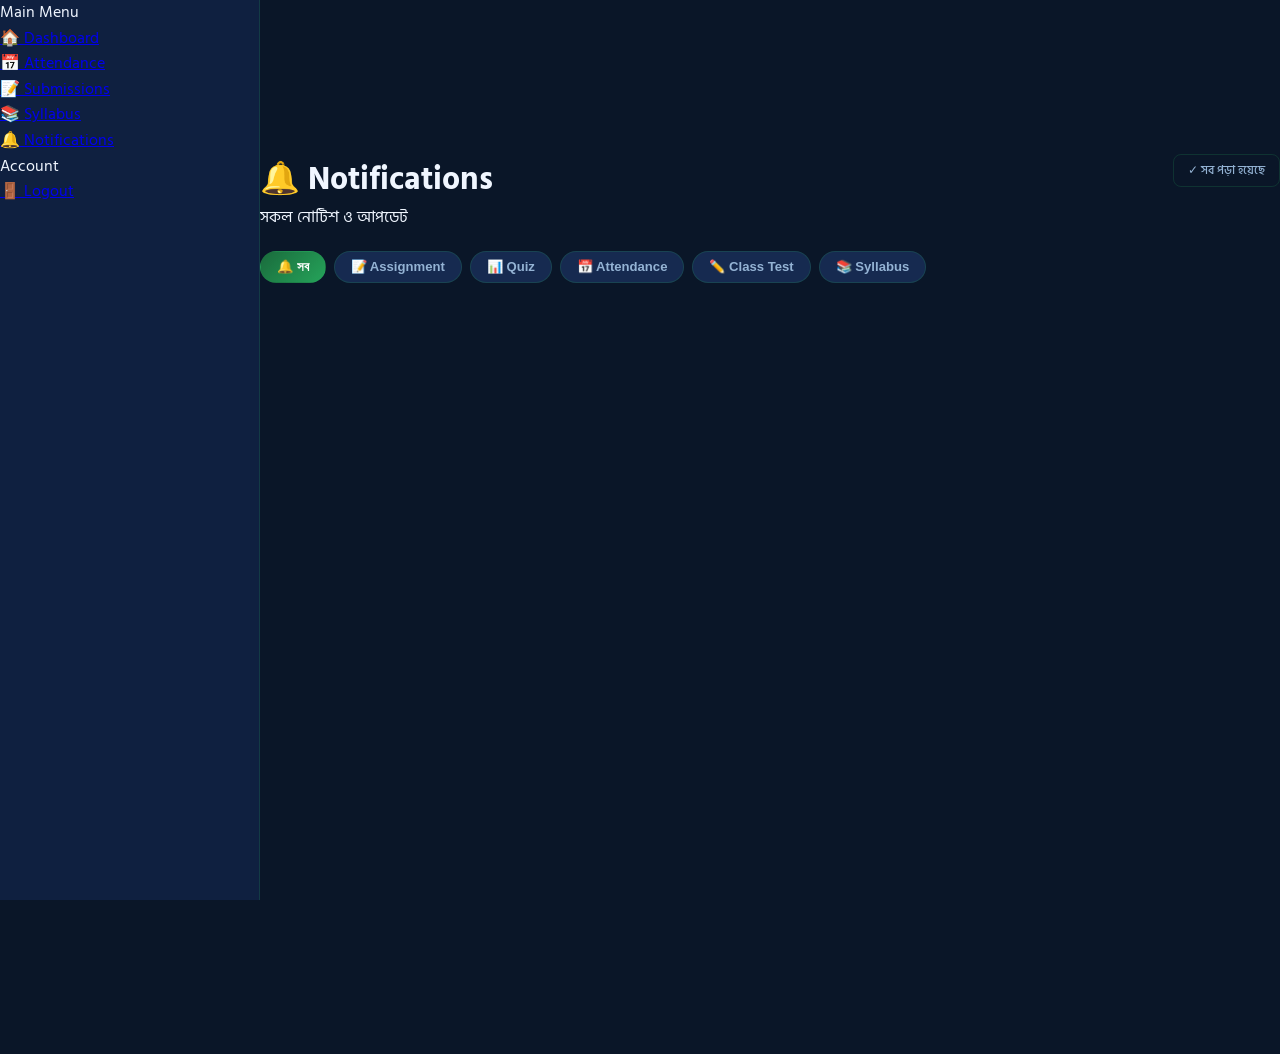
<file: notifications.html>
<!DOCTYPE html>
<html lang="bn">
<head>
  <meta charset="UTF-8">
  <meta name="viewport" content="width=device-width, initial-scale=1.0">
  <title>Notifications — EduBD Pro</title>
  <meta name="description" content="Academic notifications, exam alerts, and announcements">
  <link rel="stylesheet" href="css/style.css">
  <style>
    .notif-filter { display:flex; gap:8px; flex-wrap:wrap; margin-bottom:20px; }
    .filter-btn { padding:7px 16px; border-radius:20px; background:var(--bg-card2); border:1px solid var(--border); font-size:0.82rem; font-weight:600; color:var(--text-secondary); cursor:pointer; transition:var(--transition); }
    .filter-btn.active { background:linear-gradient(135deg,var(--primary),var(--primary-light)); color:#fff; border-color:transparent; }
    .filter-btn:hover:not(.active) { border-color:var(--primary); color:var(--primary-light); }
    .notif-item-full { background:var(--bg-card); border:1px solid var(--border); border-radius:var(--radius-sm); padding:18px; display:flex; gap:16px; align-items:flex-start; transition:var(--transition); cursor:pointer; }
    .notif-item-full:hover { border-color:var(--primary); background:rgba(108,99,255,0.05); }
    .notif-item-full.unread { border-left:3px solid var(--primary); }
    .notif-actions { display:flex; gap:8px; margin-top:10px; }
  </style>
</head>
<body>
  <div class="bg-glow"></div>

  <nav class="navbar">
    <div class="nav-brand"><div class="logo-icon">⚡</div><span>EduBD Pro</span></div>
    <div class="nav-right">
      <div class="nav-notif" onclick="window.location.href='notifications.html'">🔔<span class="notif-badge" id="notifBadge" style="display:none;">0</span></div>
      <div class="nav-avatar" id="navAvatar">A</div>
      <span id="navName" style="font-weight:600;font-size:0.9rem;color:var(--text-secondary);"></span>
      <button class="btn btn-outline btn-sm" onclick="logout()">Logout</button>
      <button id="menuToggle" style="display:none;background:var(--bg-card2);border:1px solid var(--border);color:var(--text-primary);padding:8px;border-radius:8px;font-size:1.2rem;">☰</button>
    </div>
  </nav>

  <div class="layout">
    <aside class="sidebar" id="sidebar">
      <ul class="sidebar-menu">
        <li><span class="sidebar-section">Main Menu</span></li>
        <li><a href="dashboard.html"><span class="icon">🏠</span> Dashboard</a></li>
        <li><a href="attendance.html"><span class="icon">📅</span> Attendance</a></li>
        <li><a href="submissions.html"><span class="icon">📝</span> Submissions</a></li>
        <li><a href="syllabus.html"><span class="icon">📚</span> Syllabus</a></li>
        <li><a href="notifications.html"><span class="icon">🔔</span> Notifications</a></li>
        <li><span class="sidebar-section">Account</span></li>
        <li><a href="#" onclick="logout()"><span class="icon">🚪</span> Logout</a></li>
      </ul>
    </aside>

    <main class="main-content">
      <div class="page-header" style="display:flex;justify-content:space-between;align-items:flex-start;flex-wrap:wrap;gap:12px;">
        <div>
          <h1 class="page-title">🔔 Notifications</h1>
          <p class="page-subtitle">সকল নোটিশ ও আপডেট</p>
        </div>
        <button class="btn btn-outline btn-sm" onclick="markAllRead()">✓ সব পড়া হয়েছে</button>
      </div>

      <!-- Stats -->
      <div class="stats-grid" style="grid-template-columns:repeat(auto-fit,minmax(160px,1fr));margin-bottom:20px;" id="notifStats"></div>

      <!-- Filter -->
      <div class="notif-filter">
        <button class="filter-btn active" onclick="filterNotif('all',this)">🔔 সব</button>
        <button class="filter-btn" onclick="filterNotif('assignment',this)">📝 Assignment</button>
        <button class="filter-btn" onclick="filterNotif('quiz',this)">📊 Quiz</button>
        <button class="filter-btn" onclick="filterNotif('attendance',this)">📅 Attendance</button>
        <button class="filter-btn" onclick="filterNotif('classtest',this)">✏️ Class Test</button>
        <button class="filter-btn" onclick="filterNotif('syllabus',this)">📚 Syllabus</button>
      </div>

      <!-- Notification List -->
      <div id="notifContainer" style="display:flex;flex-direction:column;gap:12px;"></div>
    </main>
  </div>

  <!-- Detail Modal -->
  <div class="modal-overlay" id="notifModal" style="display:none;" onclick="closeModal(event)">
    <div class="modal" style="max-width:520px;">
      <div class="modal-header">
        <div class="modal-title" id="modalTitle">নোটিশ</div>
        <button class="modal-close" onclick="document.getElementById('notifModal').style.display='none'">✕</button>
      </div>
      <div style="display:flex;align-items:center;gap:14px;margin-bottom:16px;">
        <div class="notif-icon" id="modalIcon" style="width:48px;height:48px;font-size:1.4rem;border-radius:12px;display:flex;align-items:center;justify-content:center;"></div>
        <div>
          <div id="modalTime" style="font-size:0.8rem;color:var(--text-muted);"></div>
        </div>
      </div>
      <p id="modalMsg" style="color:var(--text-secondary);font-size:0.92rem;line-height:1.7;"></p>
    </div>
  </div>

  <script src="js/app.js"></script>
  <script>
    requireLogin();
    let notifications = store.get('notifications') || [];
    let currentFilter = 'all';

    function renderStats() {
      const unread = notifications.filter(n => n.unread).length;
      const total = notifications.length;
      document.getElementById('notifStats').innerHTML = `
        <div class="stat-card purple"><div class="stat-icon">🔔</div><div class="stat-value">${total}</div><div class="stat-label">মোট নোটিশ</div></div>
        <div class="stat-card red"><div class="stat-icon">🔴</div><div class="stat-value">${unread}</div><div class="stat-label">অপঠিত</div></div>
        <div class="stat-card teal"><div class="stat-icon">✅</div><div class="stat-value">${total - unread}</div><div class="stat-label">পড়া হয়েছে</div></div>`;
    }

    function renderNotifs(filter = 'all') {
      const list = filter === 'all' ? notifications : notifications.filter(n => n.type === filter);
      const el = document.getElementById('notifContainer');
      if (list.length === 0) {
        el.innerHTML = '<div class="empty-state"><div class="empty-icon">📭</div><p>কোনো নোটিশ নেই।</p></div>';
        return;
      }
      el.innerHTML = list.map(n => `
        <div class="notif-item-full ${n.unread ? 'unread' : ''}" onclick="openNotif('${n.id}')">
          <div class="notif-icon ${n.iconClass}" style="width:46px;height:46px;font-size:1.3rem;border-radius:12px;display:flex;align-items:center;justify-content:center;flex-shrink:0;">${n.icon}</div>
          <div style="flex:1;">
            <div style="display:flex;justify-content:space-between;align-items:flex-start;gap:8px;">
              <div class="notif-title">${n.unread ? `<span style="width:8px;height:8px;background:var(--primary);border-radius:50%;display:inline-block;margin-right:6px;"></span>` : ''}${n.title}</div>
              <div style="font-size:0.75rem;color:var(--text-muted);white-space:nowrap;">${n.time}</div>
            </div>
            <div class="notif-msg">${n.message}</div>
            <div class="notif-actions">
              <button class="btn btn-outline btn-sm" onclick="event.stopPropagation();markRead('${n.id}')">✓ পড়া হয়েছে</button>
              <button class="btn btn-danger btn-sm" onclick="event.stopPropagation();deleteNotif('${n.id}')">🗑️ মুছুন</button>
            </div>
          </div>
        </div>`).join('');
    }

    function filterNotif(filter, btn) {
      currentFilter = filter;
      document.querySelectorAll('.filter-btn').forEach(b => b.classList.remove('active'));
      btn.classList.add('active');
      renderNotifs(filter);
    }

    function openNotif(id) {
      const n = notifications.find(x => x.id === id);
      if (!n) return;
      markRead(id);
      document.getElementById('modalTitle').textContent = n.title;
      document.getElementById('modalMsg').textContent = n.message;
      document.getElementById('modalTime').textContent = '🕒 ' + n.time;
      document.getElementById('modalIcon').className = `notif-icon ${n.iconClass}`;
      document.getElementById('modalIcon').textContent = n.icon;
      document.getElementById('notifModal').style.display = 'flex';
    }

    function markRead(id) {
      notifications = notifications.map(n => n.id === id ? { ...n, unread: false } : n);
      store.set('notifications', notifications);
      renderStats(); renderNotifs(currentFilter);
      // Update badge
      const badge = document.getElementById('notifBadge');
      const unread = notifications.filter(n => n.unread).length;
      if (badge) { badge.textContent = unread; badge.style.display = unread > 0 ? 'flex' : 'none'; }
    }

    function markAllRead() {
      notifications = notifications.map(n => ({ ...n, unread: false }));
      store.set('notifications', notifications);
      showToast('সব নোটিশ পড়া হিসেবে চিহ্নিত হয়েছে', 'success');
      renderStats(); renderNotifs(currentFilter);
    }

    function deleteNotif(id) {
      notifications = notifications.filter(n => n.id !== id);
      store.set('notifications', notifications);
      showToast('নোটিশ মুছে ফেলা হয়েছে', 'info');
      renderStats(); renderNotifs(currentFilter);
    }

    function closeModal(e) {
      if (e.target.id === 'notifModal') document.getElementById('notifModal').style.display = 'none';
    }

    renderStats();
    renderNotifs();
  </script>
</body>
</html>
</file>
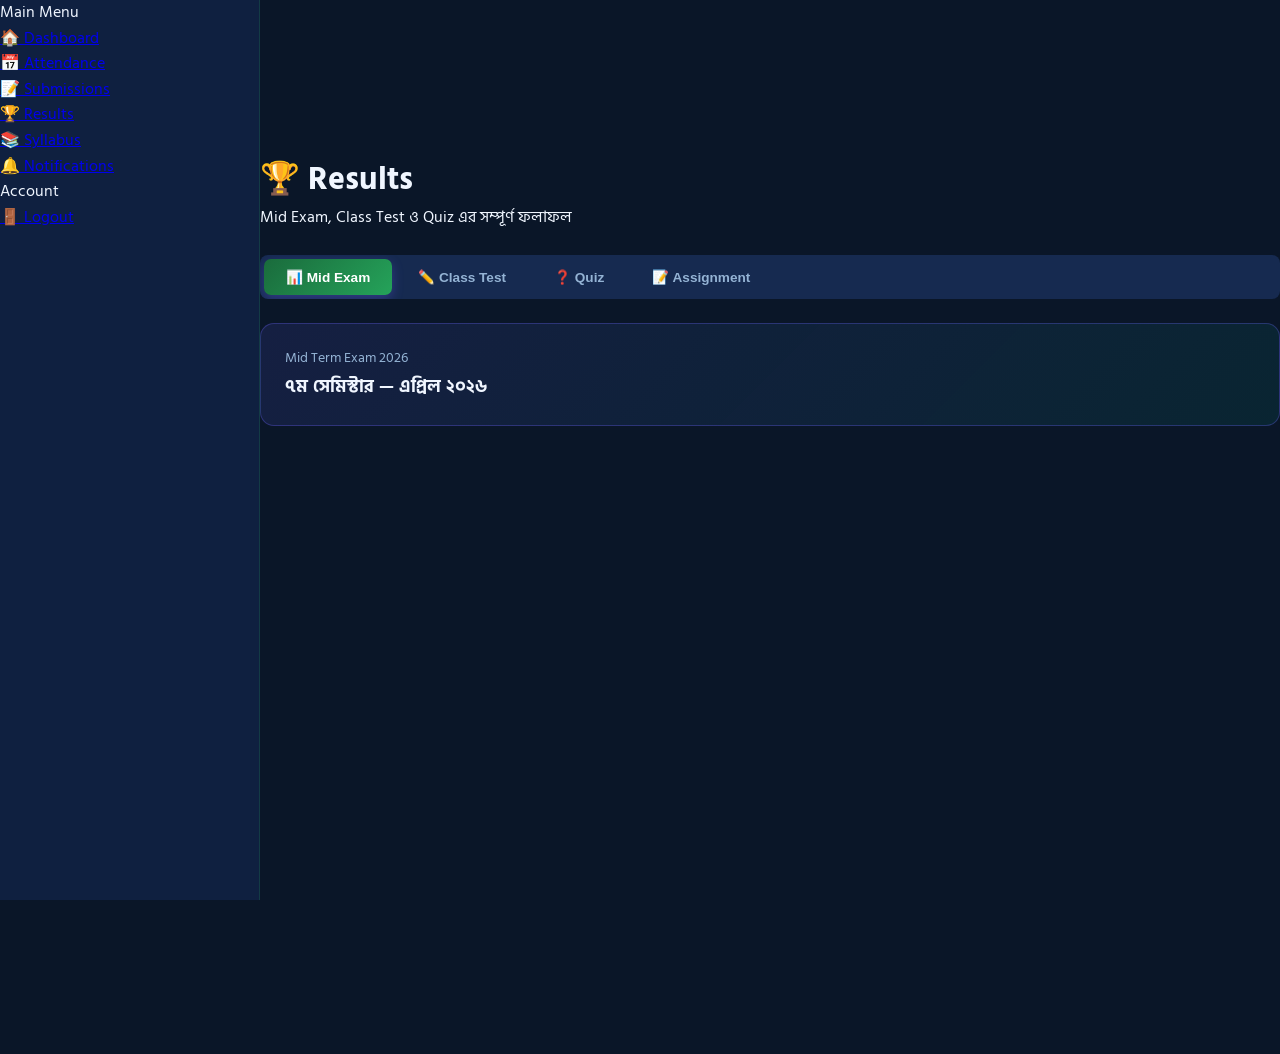
<file: results.html>
<!DOCTYPE html>
<html lang="bn">
<head>
  <meta charset="UTF-8">
  <meta name="viewport" content="width=device-width, initial-scale=1.0">
  <title>Results — EduBD Pro</title>
  <link rel="stylesheet" href="css/style.css">
  <style>
    .result-tabs { display:flex; gap:4px; background:var(--bg-card2); border-radius:var(--radius-sm); padding:4px; margin-bottom:24px; overflow-x:auto; }
    .result-tab { padding:10px 22px; border-radius:7px; font-size:0.85rem; font-weight:600; color:var(--text-secondary); background:transparent; border:none; cursor:pointer; white-space:nowrap; transition:var(--transition); }
    .result-tab.active { background:linear-gradient(135deg,var(--primary),var(--primary-light)); color:#fff; box-shadow:0 4px 12px rgba(108,99,255,0.3); }
    .result-tab:hover:not(.active) { color:var(--text-primary); background:rgba(255,255,255,0.05); }
    .result-section { display:none; animation:fadeIn 0.3s ease; }
    .result-section.active { display:block; }
    .result-card { background:var(--bg-card); border:1px solid var(--border); border-radius:var(--radius); padding:22px; margin-bottom:14px; display:flex; justify-content:space-between; align-items:center; flex-wrap:wrap; gap:12px; transition:var(--transition); }
    .result-card:hover { border-color:rgba(108,99,255,0.4); transform:translateY(-2px); box-shadow:0 8px 24px rgba(0,0,0,0.3); }
    .score-circle { width:72px; height:72px; border-radius:50%; display:flex; flex-direction:column; align-items:center; justify-content:center; font-weight:800; flex-shrink:0; }
    .score-circle .score { font-size:1.4rem; line-height:1; }
    .score-circle .total { font-size:0.7rem; opacity:0.7; }
    .grade-badge { padding:5px 14px; border-radius:20px; font-size:0.8rem; font-weight:700; }
    .summary-row { display:flex; justify-content:space-between; padding:10px 0; border-bottom:1px solid rgba(255,255,255,0.05); font-size:0.88rem; }
  </style>
</head>
<body>
  <div class="bg-glow"></div>
  <nav class="navbar">
    <div class="nav-brand"><div class="logo-icon">⚡</div><span>EduBD Pro</span></div>
    <div class="nav-right">
      <div class="nav-notif" onclick="window.location.href='notifications.html'">🔔<span class="notif-badge" id="notifBadge" style="display:none;">0</span></div>
      <div class="nav-avatar" id="navAvatar">A</div>
      <span id="navName" style="font-weight:600;font-size:0.9rem;color:var(--text-secondary);"></span>
      <button class="btn btn-outline btn-sm" onclick="logout()">Logout</button>
    </div>
  </nav>

  <div class="layout">
    <aside class="sidebar" id="sidebar">
      <ul class="sidebar-menu">
        <li><span class="sidebar-section">Main Menu</span></li>
        <li><a href="dashboard.html"><span class="icon">🏠</span> Dashboard</a></li>
        <li><a href="attendance.html"><span class="icon">📅</span> Attendance</a></li>
        <li><a href="submissions.html"><span class="icon">📝</span> Submissions</a></li>
        <li><a href="results.html"><span class="icon">🏆</span> Results</a></li>
        <li><a href="syllabus.html"><span class="icon">📚</span> Syllabus</a></li>
        <li><a href="notifications.html"><span class="icon">🔔</span> Notifications</a></li>
        <li><span class="sidebar-section">Account</span></li>
        <li><a href="#" onclick="logout()"><span class="icon">🚪</span> Logout</a></li>
      </ul>
    </aside>

    <main class="main-content">
      <div class="page-header">
        <h1 class="page-title">🏆 Results</h1>
        <p class="page-subtitle">Mid Exam, Class Test ও Quiz এর সম্পূর্ণ ফলাফল</p>
      </div>

      <!-- Summary Stats -->
      <div class="stats-grid" id="resultStats"></div>

      <!-- Tabs -->
      <div class="result-tabs">
        <button class="result-tab active" onclick="showResult('mid',this)">📊 Mid Exam</button>
        <button class="result-tab" onclick="showResult('class_test',this)">✏️ Class Test</button>
        <button class="result-tab" onclick="showResult('quiz',this)">❓ Quiz</button>
        <button class="result-tab" onclick="showResult('assignment',this)">📝 Assignment</button>
      </div>

      <!-- Mid Exam -->
      <div class="result-section active" id="sec-mid">
        <div class="card" style="margin-bottom:20px;background:linear-gradient(135deg,rgba(108,99,255,0.12),rgba(0,212,170,0.08));border-color:rgba(108,99,255,0.3);">
          <div style="font-size:0.85rem;color:var(--text-secondary);margin-bottom:4px;">Mid Term Exam 2026</div>
          <div style="font-size:1.1rem;font-weight:700;">৭ম সেমিস্টার — এপ্রিল ২০২৬</div>
        </div>
        <div id="midCards"></div>
      </div>

      <!-- Class Test -->
      <div class="result-section" id="sec-class_test">
        <div id="classTestCards"></div>
      </div>

      <!-- Quiz -->
      <div class="result-section" id="sec-quiz">
        <div id="quizCards"></div>
      </div>

      <!-- Assignment -->
      <div class="result-section" id="sec-assignment">
        <div id="assignCards"></div>
      </div>
    </main>
  </div>

  <script src="js/app.js"></script>
  <script>
    requireLogin();
    const user = getCurrentUser();
    const midResults = store.get('midResults') || {};
    const myMid = midResults[user.id] || {};
    const allSubs = store.get('submissions') || {};

    function getGrade(marks, total) {
      const p = (marks / total) * 100;
      if (p >= 80) return { grade: 'A+', color: 'var(--secondary)', bg: 'rgba(0,212,170,0.15)' };
      if (p >= 70) return { grade: 'A', color: 'var(--primary-light)', bg: 'rgba(108,99,255,0.15)' };
      if (p >= 60) return { grade: 'B', color: 'var(--yellow)', bg: 'rgba(255,217,61,0.15)' };
      if (p >= 50) return { grade: 'C', color: '#FFA07A', bg: 'rgba(255,160,122,0.15)' };
      return { grade: 'F', color: 'var(--warning)', bg: 'rgba(255,107,107,0.15)' };
    }

    function showResult(tab, el) {
      document.querySelectorAll('.result-section').forEach(s => s.classList.remove('active'));
      document.querySelectorAll('.result-tab').forEach(b => b.classList.remove('active'));
      document.getElementById('sec-' + tab).classList.add('active');
      el.classList.add('active');
    }

    // Stats
    let midTotal = 0, midCount = 0, ctTotal = 0, ctCount = 0, qTotal = 0, qCount = 0;
    SUBJECTS_7TH.forEach(s => {
      const m = myMid[s.code];
      if (m && m.marks !== null) { midTotal += m.marks; midCount++; }
      const ct = ((allSubs[s.code] || {}).class_test || []).find(x => x.studentId === user.id);
      if (ct && ct.marks !== null) { ctTotal += ct.marks; ctCount++; }
      const q = ((allSubs[s.code] || {}).quiz || []).find(x => x.studentId === user.id);
      if (q && q.marks !== null) { qTotal += q.marks; qCount++; }
    });
    document.getElementById('resultStats').innerHTML = `
      <div class="stat-card purple"><div class="stat-icon">📊</div><div class="stat-value">${midCount > 0 ? Math.round(midTotal/midCount) : '—'}</div><div class="stat-label">গড় Mid নম্বর</div></div>
      <div class="stat-card teal"><div class="stat-icon">✏️</div><div class="stat-value">${ctCount > 0 ? Math.round(ctTotal/ctCount*10)/10 : '—'}<span style="font-size:1rem;">/20</span></div><div class="stat-label">গড় Class Test</div></div>
      <div class="stat-card yellow"><div class="stat-icon">❓</div><div class="stat-value">${qCount > 0 ? Math.round(qTotal/qCount*10)/10 : '—'}<span style="font-size:1rem;">/10</span></div><div class="stat-label">গড় Quiz</div></div>
      <div class="stat-card red"><div class="stat-icon">📚</div><div class="stat-value">${SUBJECTS_7TH.length}</div><div class="stat-label">মোট সাবজেক্ট</div></div>`;

    // Mid Exam Cards
    const midEl = document.getElementById('midCards');
    SUBJECTS_7TH.forEach(s => {
      const m = myMid[s.code];
      if (!m) return;
      if (m.marks === null) {
        midEl.innerHTML += `<div class="result-card"><div><div style="font-size:0.72rem;color:var(--primary-light);letter-spacing:1px;margin-bottom:3px;">${s.code}</div><div style="font-weight:700;font-size:1rem;">${s.name}</div><div style="font-size:0.82rem;color:var(--text-secondary);margin-top:4px;">📅 ${m.date || 'তারিখ নির্ধারিত হয়নি'}</div></div><span class="badge badge-yellow">⏳ Result আসেনি</span></div>`;
        return;
      }
      const g = getGrade(m.marks, m.total);
      const pct = Math.round((m.marks / m.total) * 100);
      midEl.innerHTML += `
        <div class="result-card">
          <div style="flex:1;">
            <div style="font-size:0.72rem;color:var(--primary-light);letter-spacing:1px;margin-bottom:3px;">${s.code}</div>
            <div style="font-weight:700;font-size:1rem;">${s.name}</div>
            <div style="font-size:0.82rem;color:var(--text-secondary);margin-top:4px;">📅 ${m.date}</div>
            <div style="margin-top:10px;"><div class="progress-bar"><div class="progress-fill ${pct<50?'danger':pct<60?'warning':''}" style="width:${pct}%"></div></div></div>
          </div>
          <div style="display:flex;align-items:center;gap:14px;">
            <div class="score-circle" style="background:${g.bg};color:${g.color};border:2px solid ${g.color}30;">
              <div class="score">${m.marks}</div>
              <div class="total">/${m.total}</div>
            </div>
            <span class="grade-badge" style="background:${g.bg};color:${g.color};">Grade ${g.grade} — ${pct}%</span>
          </div>
        </div>`;
    });

    // Class Test
    const ctEl = document.getElementById('classTestCards');
    SUBJECTS_7TH.forEach(s => {
      const d = ((allSubs[s.code] || {}).class_test || []).find(x => x.studentId === user.id);
      const status = d ? d.status : 'not_given';
      const marks = d ? d.marks : null;
      let badge = '', info = '';
      if (status === 'submitted' && marks !== null) {
        const g = getGrade(marks, 20);
        badge = `<div style="display:flex;align-items:center;gap:12px;"><div class="score-circle" style="width:60px;height:60px;background:${g.bg};color:${g.color};border:2px solid ${g.color}30;"><div class="score" style="font-size:1.2rem;">${marks}</div><div class="total">/20</div></div><span class="grade-badge" style="background:${g.bg};color:${g.color};">Grade ${g.grade}</span></div>`;
      } else if (status === 'submitted') {
        badge = `<span class="badge badge-success">✅ দেওয়া হয়েছে</span>`;
      } else if (status === 'upcoming') {
        badge = `<span class="badge badge-yellow">📅 ${d.upcomingDate || 'শীঘ্রই'}</span>`;
      } else if (status === 'not_given') {
        badge = `<span class="badge badge-primary">🔔 দেওয়া হয়নি</span>`;
      }
      ctEl.innerHTML += `<div class="result-card"><div><div style="font-size:0.72rem;color:var(--primary-light);letter-spacing:1px;margin-bottom:3px;">${s.code}</div><div style="font-weight:700;">${s.name}</div>${d && d.date ? `<div style="font-size:0.8rem;color:var(--text-secondary);margin-top:3px;">📅 ${d.date}</div>` : ''}</div>${badge}</div>`;
    });

    // Quiz
    const qEl = document.getElementById('quizCards');
    SUBJECTS_7TH.forEach(s => {
      const d = ((allSubs[s.code] || {}).quiz || []).find(x => x.studentId === user.id);
      const status = d ? d.status : 'not_given';
      const marks = d ? d.marks : null;
      let badge = '';
      if (status === 'submitted' && marks !== null) {
        const g = getGrade(marks, 10);
        badge = `<div style="display:flex;align-items:center;gap:12px;"><div class="score-circle" style="width:60px;height:60px;background:${g.bg};color:${g.color};border:2px solid ${g.color}30;"><div class="score" style="font-size:1.2rem;">${marks}</div><div class="total">/10</div></div><span class="grade-badge" style="background:${g.bg};color:${g.color};">Grade ${g.grade}</span></div>`;
      } else if (status === 'upcoming') {
        const dl = d.upcomingDate ? daysLeft(d.upcomingDate) : null;
        badge = `<span class="badge badge-yellow">📅 ${d.upcomingDate || 'শীঘ্রই'}${dl !== null ? ` (${dl} দিন বাকি)` : ''}</span>`;
      } else {
        badge = `<span class="badge badge-primary">🔔 হয়নি</span>`;
      }
      qEl.innerHTML += `<div class="result-card"><div><div style="font-size:0.72rem;color:var(--primary-light);letter-spacing:1px;margin-bottom:3px;">${s.code}</div><div style="font-weight:700;">${s.name}</div></div>${badge}</div>`;
    });

    // Assignment
    const aEl = document.getElementById('assignCards');
    SUBJECTS_7TH.forEach(s => {
      const d = ((allSubs[s.code] || {}).assignment || []).find(x => x.studentId === user.id);
      const status = d ? d.status : 'not_given';
      const marks = d ? d.marks : null;
      let badge = '';
      if (status === 'submitted' && marks !== null) {
        const g = getGrade(marks, 20);
        badge = `<div style="display:flex;align-items:center;gap:12px;"><div class="score-circle" style="width:60px;height:60px;background:${g.bg};color:${g.color};border:2px solid ${g.color}30;"><div class="score" style="font-size:1.2rem;">${marks}</div><div class="total">/20</div></div><span class="grade-badge" style="background:${g.bg};color:${g.color};">Grade ${g.grade}</span></div>`;
      } else if (status === 'submitted') {
        badge = `<span class="badge badge-success">✅ জমা হয়েছে</span>`;
      } else if (status === 'pending' && d.dueDate) {
        const dl = daysLeft(d.dueDate);
        const color = dl <= 2 ? 'badge-danger' : 'badge-yellow';
        badge = `<span class="badge ${color}">⏳ Due: ${d.dueDate} (${dl} দিন বাকি)</span>`;
      } else if (status === 'upcoming') {
        badge = `<span class="badge badge-primary">📅 আসবে: ${d.upcomingDate || 'শীঘ্রই'}</span>`;
      } else {
        badge = `<span class="badge" style="background:rgba(100,100,120,0.2);color:var(--text-muted);">🔔 দেওয়া হয়নি</span>`;
      }
      aEl.innerHTML += `<div class="result-card"><div><div style="font-size:0.72rem;color:var(--primary-light);letter-spacing:1px;margin-bottom:3px;">${s.code}</div><div style="font-weight:700;">${s.name}</div></div>${badge}</div>`;
    });
  </script>
</body>
</html>
</file>
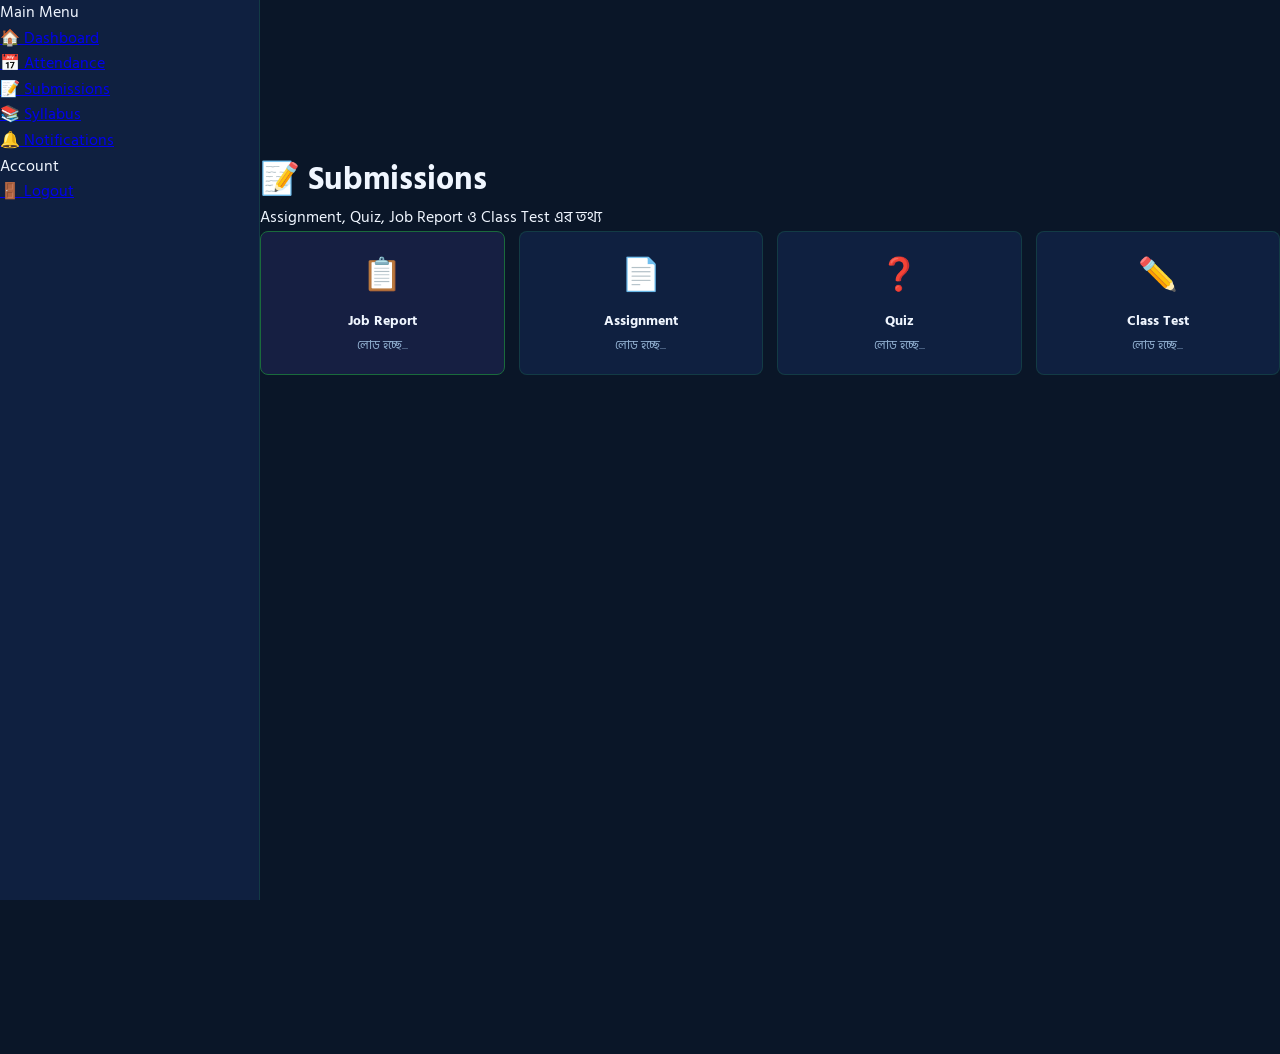
<file: submissions.html>
<!DOCTYPE html>
<html lang="bn">
<head>
  <meta charset="UTF-8">
  <meta name="viewport" content="width=device-width, initial-scale=1.0">
  <title>Submissions — EduBD Pro</title>
  <meta name="description" content="Manage assignment, quiz, job report and class test submissions">
  <link rel="stylesheet" href="css/style.css">
  <style>
    .sub-type-grid { display:grid; grid-template-columns:repeat(auto-fit,minmax(220px,1fr)); gap:14px; margin-bottom:28px; }
    .sub-type-card { background:var(--bg-card); border:1px solid var(--border); border-radius:var(--radius-sm); padding:18px; text-align:center; cursor:pointer; transition:var(--transition); }
    .sub-type-card.active { border-color:var(--primary); background:rgba(108,99,255,0.12); }
    .sub-type-card:hover { border-color:var(--primary-light); }
    .sub-type-card .type-icon { font-size:2rem; margin-bottom:8px; }
    .sub-type-card .type-name { font-weight:700; font-size:0.9rem; }
    .sub-type-card .type-count { font-size:0.78rem; color:var(--text-secondary); margin-top:4px; }
    .marks-input { width:70px; padding:6px 10px; background:var(--bg-card2); border:1px solid var(--border); border-radius:8px; color:var(--text-primary); font-size:0.85rem; text-align:center; }
    .marks-input:focus { border-color:var(--primary); }
    .sub-status-bar { display:flex; gap:16px; margin-bottom:20px; flex-wrap:wrap; }
    .sub-stat-pill { background:var(--bg-card2); border:1px solid var(--border); border-radius:20px; padding:8px 16px; font-size:0.82rem; font-weight:600; }
  </style>
</head>
<body>
  <div class="bg-glow"></div>

  <nav class="navbar">
    <div class="nav-brand"><div class="logo-icon">⚡</div><span>EduBD Pro</span></div>
    <div class="nav-right">
      <div class="nav-notif" onclick="window.location.href='notifications.html'">🔔<span class="notif-badge" id="notifBadge" style="display:none;">0</span></div>
      <div class="nav-avatar" id="navAvatar">A</div>
      <span id="navName" style="font-weight:600;font-size:0.9rem;color:var(--text-secondary);"></span>
      <button class="btn btn-outline btn-sm" onclick="logout()">Logout</button>
      <button id="menuToggle" style="display:none;background:var(--bg-card2);border:1px solid var(--border);color:var(--text-primary);padding:8px;border-radius:8px;font-size:1.2rem;">☰</button>
    </div>
  </nav>

  <div class="layout">
    <aside class="sidebar" id="sidebar">
      <ul class="sidebar-menu">
        <li><span class="sidebar-section">Main Menu</span></li>
        <li><a href="dashboard.html"><span class="icon">🏠</span> Dashboard</a></li>
        <li><a href="attendance.html"><span class="icon">📅</span> Attendance</a></li>
        <li><a href="submissions.html"><span class="icon">📝</span> Submissions</a></li>
        <li><a href="syllabus.html"><span class="icon">📚</span> Syllabus</a></li>
        <li><a href="notifications.html"><span class="icon">🔔</span> Notifications</a></li>
        <li><span class="sidebar-section">Account</span></li>
        <li><a href="#" onclick="logout()"><span class="icon">🚪</span> Logout</a></li>
      </ul>
    </aside>

    <main class="main-content">
      <div class="page-header">
        <h1 class="page-title">📝 Submissions</h1>
        <p class="page-subtitle">Assignment, Quiz, Job Report ও Class Test এর তথ্য</p>
      </div>

      <!-- Type Selector -->
      <div class="sub-type-grid">
        <div class="sub-type-card active" id="typeJob" onclick="selectType('job_report')">
          <div class="type-icon">📋</div>
          <div class="type-name">Job Report</div>
          <div class="type-count" id="countJob">লোড হচ্ছে...</div>
        </div>
        <div class="sub-type-card" id="typeAssign" onclick="selectType('assignment')">
          <div class="type-icon">📄</div>
          <div class="type-name">Assignment</div>
          <div class="type-count" id="countAssign">লোড হচ্ছে...</div>
        </div>
        <div class="sub-type-card" id="typeQuiz" onclick="selectType('quiz')">
          <div class="type-icon">❓</div>
          <div class="type-name">Quiz</div>
          <div class="type-count" id="countQuiz">লোড হচ্ছে...</div>
        </div>
        <div class="sub-type-card" id="typeTest" onclick="selectType('class_test')">
          <div class="type-icon">✏️</div>
          <div class="type-name">Class Test</div>
          <div class="type-count" id="countTest">লোড হচ্ছে...</div>
        </div>
      </div>

      <!-- Status Bar -->
      <div class="sub-status-bar" id="statusBar"></div>

      <!-- Subject Tabs -->
      <div class="tabs" id="subjectTabs"></div>

      <!-- Content Area -->
      <div id="submissionContent"></div>
    </main>
  </div>

  <script src="js/app.js"></script>
  <script>
    requireLogin();
    const user = getCurrentUser();
    let currentType = 'job_report';
    let currentSubject = SUBJECTS_7TH[0].code;
    let allSubs = store.get('submissions') || {};

    const typeMap = {
      job_report: { id:'typeJob', count:'countJob', label:'Job Report', max: 25 },
      assignment: { id:'typeAssign', count:'countAssign', label:'Assignment', max: 20 },
      quiz:       { id:'typeQuiz', count:'countQuiz', label:'Quiz', max: 10 },
      class_test: { id:'typeTest', count:'countTest', label:'Class Test', max: 20 },
    };

    // Count badges
    function updateCounts() {
      Object.entries(typeMap).forEach(([type, meta]) => {
        let submitted = 0, total = 0;
        SUBJECTS_7TH.forEach(s => {
          const d = (allSubs[s.code] || {})[type] || [];
          const mine = d.find(x => x.studentId === user.id);
          total++;
          if (mine && mine.submitted) submitted++;
        });
        document.getElementById(meta.count).textContent = `${submitted}/${total} জমা দেওয়া হয়েছে`;
      });
    }

    // Build subject tabs
    function buildTabs() {
      const tabsEl = document.getElementById('subjectTabs');
      tabsEl.innerHTML = '';
      SUBJECTS_7TH.forEach(s => {
        const btn = document.createElement('button');
        btn.className = 'tab-btn' + (s.code === currentSubject ? ' active' : '');
        btn.textContent = s.short;
        btn.onclick = () => { currentSubject = s.code; buildTabs(); renderContent(); };
        tabsEl.appendChild(btn);
      });
    }

    // Render content
    function renderContent() {
      const subData = (allSubs[currentSubject] || {})[currentType] || [];
      const mine = subData.find(x => x.studentId === user.id);
      const subject = SUBJECTS_7TH.find(s => s.code === currentSubject);
      const meta = typeMap[currentType];

      let statusHtml = '';
      let submitted = 0, pending = 0;
      SUBJECTS_7TH.forEach(s => {
        const d = (allSubs[s.code] || {})[currentType] || [];
        const m = d.find(x => x.studentId === user.id);
        if (m && m.submitted) submitted++; else pending++;
      });
      document.getElementById('statusBar').innerHTML = `
        <div class="sub-stat-pill" style="color:var(--success);">✅ জমা: ${submitted}</div>
        <div class="sub-stat-pill" style="color:var(--warning);">⏳ বাকি: ${pending}</div>
        <div class="sub-stat-pill" style="color:var(--primary-light);">📚 সাবজেক্ট: ${SUBJECTS_7TH.length}</div>`;

      const isSubmitted = mine && mine.submitted;
      const marks = mine ? mine.marks : null;

      document.getElementById('submissionContent').innerHTML = `
        <div class="card">
          <div style="display:flex;justify-content:space-between;align-items:flex-start;margin-bottom:20px;flex-wrap:wrap;gap:12px;">
            <div>
              <div style="font-size:0.72rem;color:var(--primary-light);font-weight:700;letter-spacing:1px;margin-bottom:4px;">${subject.code}</div>
              <h2 style="font-size:1.1rem;font-weight:700;">${subject.name}</h2>
              <div style="color:var(--text-secondary);font-size:0.85rem;margin-top:2px;">${meta.label} — সর্বোচ্চ নম্বর: ${meta.max}</div>
            </div>
            <span class="badge ${isSubmitted ? 'badge-success' : 'badge-danger'}" style="font-size:0.9rem;padding:8px 16px;">
              ${isSubmitted ? '✅ জমা দেওয়া হয়েছে' : '❌ এখনো জমা হয়নি'}
            </span>
          </div>

          ${isSubmitted ? `
            <div style="display:grid;grid-template-columns:repeat(auto-fit,minmax(160px,1fr));gap:16px;margin-bottom:20px;">
              <div style="background:rgba(0,212,170,0.08);border:1px solid rgba(0,212,170,0.2);border-radius:12px;padding:16px;text-align:center;">
                <div style="font-size:0.78rem;color:var(--text-secondary);margin-bottom:4px;">জমার তারিখ</div>
                <div style="font-weight:700;color:var(--success);">${mine.date || '—'}</div>
              </div>
              <div style="background:rgba(108,99,255,0.08);border:1px solid rgba(108,99,255,0.2);border-radius:12px;padding:16px;text-align:center;">
                <div style="font-size:0.78rem;color:var(--text-secondary);margin-bottom:4px;">প্রাপ্ত নম্বর</div>
                <div style="font-weight:800;font-size:1.5rem;color:var(--primary-light);">${marks !== null ? marks + '/' + meta.max : 'অপেক্ষা'}</div>
              </div>
              ${marks !== null ? `
              <div style="background:rgba(255,217,61,0.08);border:1px solid rgba(255,217,61,0.2);border-radius:12px;padding:16px;text-align:center;">
                <div style="font-size:0.78rem;color:var(--text-secondary);margin-bottom:4px;">শতাংশ</div>
                <div style="font-weight:800;font-size:1.5rem;color:var(--yellow);">${Math.round((marks/meta.max)*100)}%</div>
              </div>` : ''}
            </div>
            <button class="btn btn-danger btn-sm" onclick="undoSubmission('${currentSubject}', '${currentType}')">↩️ জমা বাতিল করুন</button>
          ` : `
            <div style="background:rgba(255,107,107,0.05);border:1px dashed rgba(255,107,107,0.3);border-radius:12px;padding:24px;text-align:center;margin-bottom:20px;">
              <div style="font-size:2.5rem;margin-bottom:12px;">📤</div>
              <p style="color:var(--text-secondary);margin-bottom:16px;">${meta.label} এখনো জমা দেওয়া হয়নি। এখনই জমা দিন!</p>
              <button class="btn btn-primary" onclick="markSubmitted('${currentSubject}', '${currentType}')">✅ জমা দিয়েছি</button>
            </div>
          `}

          <!-- All subjects overview for this type -->
          <div style="margin-top:24px;border-top:1px solid var(--border);padding-top:20px;">
            <h4 style="font-size:0.9rem;font-weight:700;margin-bottom:14px;">সকল সাবজেক্টের অবস্থা (${meta.label})</h4>
            <div style="display:flex;flex-direction:column;gap:8px;">
              ${SUBJECTS_7TH.map(s => {
                const d = (allSubs[s.code] || {})[currentType] || [];
                const m = d.find(x => x.studentId === user.id);
                const sub = m && m.submitted;
                return `<div style="display:flex;justify-content:space-between;align-items:center;padding:10px 14px;background:${s.code===currentSubject?'rgba(108,99,255,0.1)':'var(--bg-card2)'};border-radius:8px;border:1px solid ${s.code===currentSubject?'var(--border)':'transparent'};">
                  <span style="font-size:0.85rem;font-weight:600;">${s.short}</span>
                  <span class="badge ${sub?'badge-success':'badge-danger'}">${sub?'✅ জমা':'❌ বাকি'}</span>
                </div>`;
              }).join('')}
            </div>
          </div>
        </div>`;
    }

    function selectType(type) {
      currentType = type;
      Object.keys(typeMap).forEach(t => {
        document.getElementById(typeMap[t].id).classList.toggle('active', t === type);
      });
      currentSubject = SUBJECTS_7TH[0].code;
      buildTabs();
      renderContent();
    }

    function markSubmitted(subCode, type) {
      if (!allSubs[subCode]) allSubs[subCode] = {};
      if (!allSubs[subCode][type]) allSubs[subCode][type] = [];
      let list = allSubs[subCode][type];
      let idx = list.findIndex(x => x.studentId === user.id);
      const today = new Date().toISOString().split('T')[0];
      if (idx >= 0) { list[idx].submitted = true; list[idx].date = today; }
      else { list.push({ studentId: user.id, studentName: user.name, roll: user.boardRoll, submitted: true, date: today, marks: null }); }
      store.set('submissions', allSubs);
      showToast('✅ সফলভাবে জমা দেওয়া হয়েছে!', 'success');
      updateCounts(); renderContent();
    }

    function undoSubmission(subCode, type) {
      if (!allSubs[subCode] || !allSubs[subCode][type]) return;
      let list = allSubs[subCode][type];
      let idx = list.findIndex(x => x.studentId === user.id);
      if (idx >= 0) { list[idx].submitted = false; list[idx].date = null; list[idx].marks = null; }
      store.set('submissions', allSubs);
      showToast('↩️ জমা বাতিল করা হয়েছে', 'info');
      updateCounts(); renderContent();
    }

    // Init
    updateCounts();
    buildTabs();
    renderContent();
  </script>
</body>
</html>
</file>
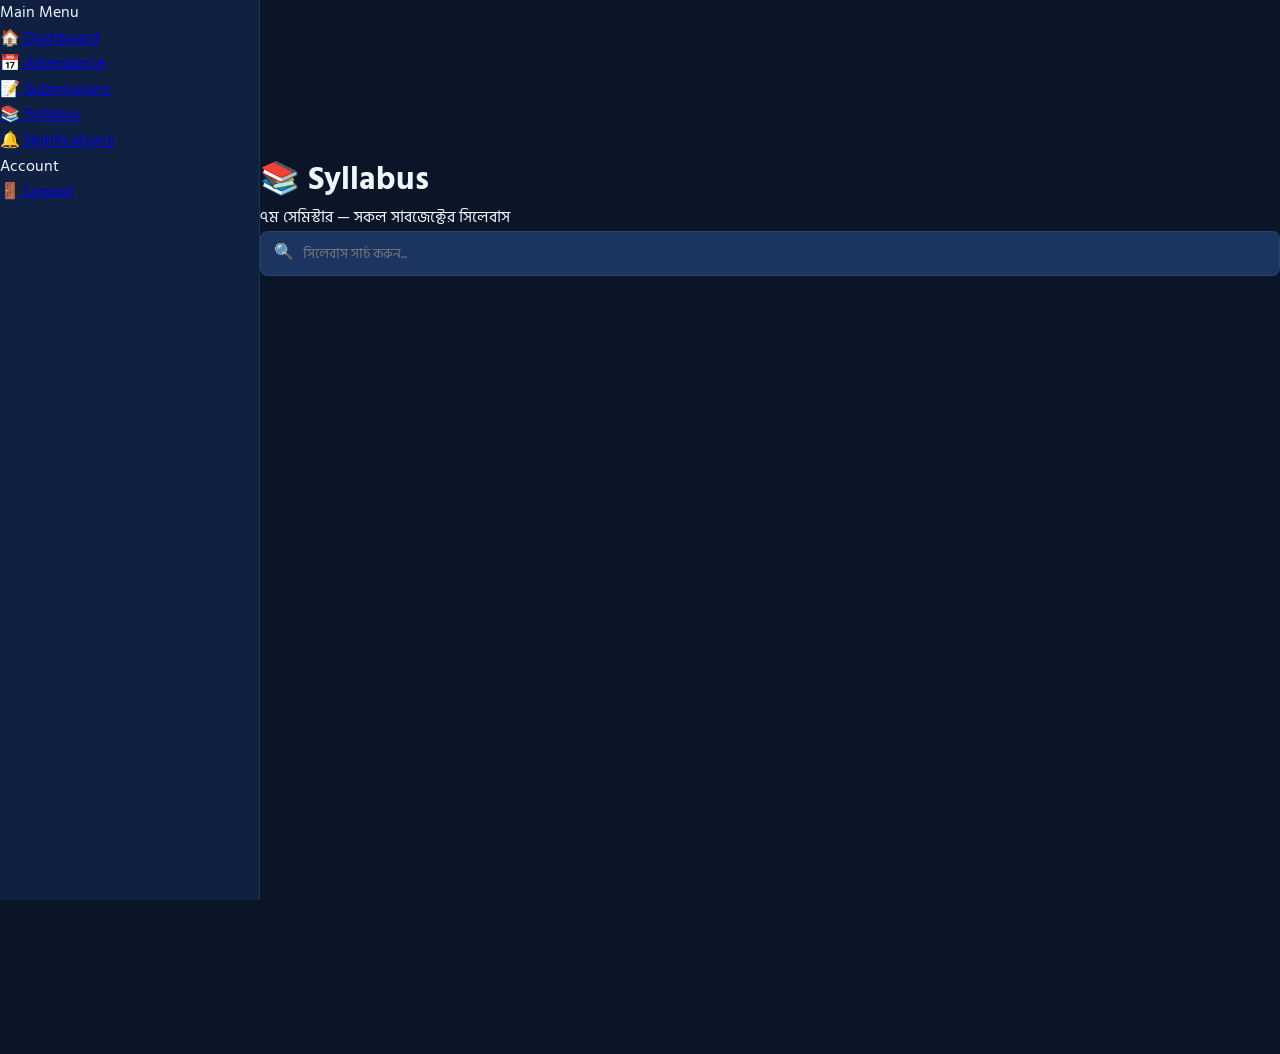
<file: syllabus.html>
<!DOCTYPE html>
<html lang="bn">
<head>
  <meta charset="UTF-8">
  <meta name="viewport" content="width=device-width, initial-scale=1.0">
  <title>Syllabus — EduBD Pro</title>
  <meta name="description" content="Semester-wise syllabus viewer for all subjects">
  <link rel="stylesheet" href="css/style.css">
  <style>
    .syllabus-search { position:relative; margin-bottom:20px; }
    .syllabus-search input { padding-left:42px; }
    .syllabus-search .s-icon { position:absolute; left:14px; top:50%; transform:translateY(-50%); color:var(--text-muted); font-size:1rem; }
    .copy-btn { background:rgba(108,99,255,0.15); border:1px solid rgba(108,99,255,0.3); color:var(--primary-light); padding:6px 14px; border-radius:8px; font-size:0.78rem; font-weight:600; cursor:pointer; transition:var(--transition); }
    .copy-btn:hover { background:rgba(108,99,255,0.25); }
    .chapter-line { border-left:3px solid var(--primary); padding-left:12px; margin:8px 0; font-weight:600; color:var(--text-primary); }
    .sub-topic { padding-left:20px; color:var(--text-secondary); font-size:0.85rem; }
    .syllabus-pills { display:flex; gap:8px; flex-wrap:wrap; margin-bottom:20px; }
    .sub-pill { padding:7px 16px; border-radius:20px; background:var(--bg-card2); border:1px solid var(--border); font-size:0.82rem; font-weight:600; color:var(--text-secondary); cursor:pointer; transition:var(--transition); }
    .sub-pill.active { background:linear-gradient(135deg,var(--primary),var(--primary-light)); color:#fff; border-color:transparent; }
    .sub-pill:hover:not(.active) { border-color:var(--primary); color:var(--primary-light); }
  </style>
</head>
<body>
  <div class="bg-glow"></div>

  <nav class="navbar">
    <div class="nav-brand"><div class="logo-icon">⚡</div><span>EduBD Pro</span></div>
    <div class="nav-right">
      <div class="nav-notif" onclick="window.location.href='notifications.html'">🔔<span class="notif-badge" id="notifBadge" style="display:none;">0</span></div>
      <div class="nav-avatar" id="navAvatar">A</div>
      <span id="navName" style="font-weight:600;font-size:0.9rem;color:var(--text-secondary);"></span>
      <button class="btn btn-outline btn-sm" onclick="logout()">Logout</button>
      <button id="menuToggle" style="display:none;background:var(--bg-card2);border:1px solid var(--border);color:var(--text-primary);padding:8px;border-radius:8px;font-size:1.2rem;">☰</button>
    </div>
  </nav>

  <div class="layout">
    <aside class="sidebar" id="sidebar">
      <ul class="sidebar-menu">
        <li><span class="sidebar-section">Main Menu</span></li>
        <li><a href="dashboard.html"><span class="icon">🏠</span> Dashboard</a></li>
        <li><a href="attendance.html"><span class="icon">📅</span> Attendance</a></li>
        <li><a href="submissions.html"><span class="icon">📝</span> Submissions</a></li>
        <li><a href="syllabus.html"><span class="icon">📚</span> Syllabus</a></li>
        <li><a href="notifications.html"><span class="icon">🔔</span> Notifications</a></li>
        <li><span class="sidebar-section">Account</span></li>
        <li><a href="#" onclick="logout()"><span class="icon">🚪</span> Logout</a></li>
      </ul>
    </aside>

    <main class="main-content">
      <div class="page-header">
        <h1 class="page-title">📚 Syllabus</h1>
        <p class="page-subtitle">৭ম সেমিস্টার — সকল সাবজেক্টের সিলেবাস</p>
      </div>

      <!-- Search -->
      <div class="syllabus-search">
        <span class="s-icon">🔍</span>
        <input type="text" class="form-control" id="searchInput" placeholder="সিলেবাস সার্চ করুন..." oninput="filterSyllabus()">
      </div>

      <!-- Subject Pills -->
      <div class="syllabus-pills" id="subjectPills"></div>

      <!-- Syllabus Content -->
      <div id="syllabusContent"></div>

      <!-- All subjects expanded -->
      <div id="allSyllabus" style="display:none;"></div>
    </main>
  </div>

  <script src="js/app.js"></script>
  <script>
    requireLogin();
    let activeSub = 'all';
    const syllabusData = store.get('syllabus') || {};

    function buildPills() {
      const el = document.getElementById('subjectPills');
      el.innerHTML = `<span class="sub-pill ${activeSub==='all'?'active':''}" onclick="selectSub('all')">📚 সব সাবজেক্ট</span>`;
      SUBJECTS_7TH.forEach(s => {
        el.innerHTML += `<span class="sub-pill ${activeSub===s.code?'active':''}" onclick="selectSub('${s.code}')">${s.short}</span>`;
      });
    }

    function formatSyllabus(text) {
      if (!text) return '<p style="color:var(--text-muted);">সিলেবাস পাওয়া যায়নি।</p>';
      return text.split('\n').map(line => {
        line = line.trim();
        if (!line) return '<br>';
        if (line.startsWith('Chapter')) return `<div class="chapter-line">📌 ${line}</div>`;
        if (line.startsWith('-')) return `<div class="sub-topic">• ${line.slice(1).trim()}</div>`;
        return `<div class="sub-topic" style="color:var(--text-primary);font-weight:500;">${line}</div>`;
      }).join('');
    }

    function renderSingle(code) {
      const s = SUBJECTS_7TH.find(x => x.code === code);
      const text = syllabusData[code] || '';
      document.getElementById('syllabusContent').innerHTML = `
        <div class="syllabus-card">
          <div class="syllabus-header">
            <div>
              <div style="font-size:0.72rem;color:var(--primary-light);font-weight:700;letter-spacing:1px;margin-bottom:4px;">${code}</div>
              <h2 style="font-size:1.1rem;font-weight:700;">${s ? s.name : ''}</h2>
            </div>
            <div style="display:flex;gap:8px;flex-wrap:wrap;">
              <button class="copy-btn" onclick="copySyllabus('${code}')">📋 Copy</button>
              <button class="copy-btn" style="background:rgba(0,212,170,0.1);border-color:rgba(0,212,170,0.3);color:var(--secondary);" onclick="printSyllabus('${code}')">🖨️ Print</button>
            </div>
          </div>
          <div class="syllabus-content">${formatSyllabus(text)}</div>
        </div>`;
    }

    function renderAll(query = '') {
      let html = '';
      SUBJECTS_7TH.forEach(s => {
        const text = syllabusData[s.code] || '';
        if (query && !text.toLowerCase().includes(query.toLowerCase()) && !s.name.toLowerCase().includes(query.toLowerCase())) return;
        html += `
          <div class="syllabus-card">
            <div class="syllabus-header">
              <div>
                <div style="font-size:0.72rem;color:var(--primary-light);font-weight:700;letter-spacing:1px;margin-bottom:4px;">${s.code}</div>
                <h2 style="font-size:1rem;font-weight:700;">${s.name}</h2>
              </div>
              <button class="copy-btn" onclick="copySyllabus('${s.code}')">📋 Copy</button>
            </div>
            <div class="syllabus-content">${formatSyllabus(text)}</div>
          </div>`;
      });
      document.getElementById('syllabusContent').innerHTML = html || '<div class="empty-state"><div class="empty-icon">🔍</div><p>কোনো ফলাফল পাওয়া যায়নি।</p></div>';
    }

    function selectSub(code) {
      activeSub = code;
      buildPills();
      document.getElementById('searchInput').value = '';
      if (code === 'all') renderAll();
      else renderSingle(code);
    }

    function filterSyllabus() {
      const q = document.getElementById('searchInput').value;
      if (activeSub === 'all') renderAll(q);
      else renderAll(q);
      activeSub = 'all';
      buildPills();
    }

    function copySyllabus(code) {
      const text = syllabusData[code] || '';
      navigator.clipboard.writeText(text).then(() => showToast('Syllabus কপি হয়েছে!', 'success'));
    }

    function printSyllabus(code) {
      const s = SUBJECTS_7TH.find(x => x.code === code);
      const text = syllabusData[code] || '';
      const w = window.open('', '_blank');
      w.document.write(`<html><head><title>${s.name}</title></head><body><h2>${s.name} (${code})</h2><pre>${text}</pre></body></html>`);
      w.print();
    }

    buildPills();
    renderAll();
  </script>
</body>
</html>
</file>
<file: css/style.css>
@import url('https://fonts.googleapis.com/css2?family=Hind+Siliguri:wght@300;400;500;600;700&family=Sora:wght@300;400;600;700;800&display=swap');

:root {
  --primary: #1a6b3c;
  --primary-light: #25a35a;
  --primary-dark: #0f4526;
  --accent: #f59e0b;
  --accent-light: #fbbf24;
  --danger: #dc2626;
  --danger-light: #ef4444;
  --bg-dark: #0a1628;
  --bg-card: #0f2040;
  --bg-card2: #162a50;
  --bg-surface: #1c3560;
  --text-primary: #f0f6ff;
  --text-secondary: #94b3d4;
  --text-muted: #5a7fa8;
  --border: rgba(37, 163, 90, 0.2);
  --border-light: rgba(255,255,255,0.07);
  --shadow: 0 8px 32px rgba(0,0,0,0.4);
  --radius: 14px;
  --radius-sm: 8px;
}
* { margin: 0; padding: 0; box-sizing: border-box; }
html { scroll-behavior: smooth; }
body { font-family: 'Hind Siliguri', sans-serif; background: var(--bg-dark); color: var(--text-primary); min-height: 100vh; line-height: 1.6; }
::-webkit-scrollbar { width: 6px; }
::-webkit-scrollbar-track { background: var(--bg-dark); }
::-webkit-scrollbar-thumb { background: var(--primary); border-radius: 3px; }
.layout { display: flex; min-height: 100vh; }
.sidebar { width: 260px; background: var(--bg-card); border-right: 1px solid var(--border); display: flex; flex-direction: column; position: fixed; top: 0; left: 0; bottom: 0; z-index: 100; transition: transform 0.3s; }
.sidebar-logo { padding: 24px 20px; border-bottom: 1px solid var(--border); display: flex; align-items: center; gap: 12px; }
.logo-icon { width: 44px; height: 44px; background: linear-gradient(135deg, var(--primary), var(--primary-light)); border-radius: 12px; display: flex; align-items: center; justify-content: center; font-size: 22px; }
.logo-text { font-family: 'Sora', sans-serif; }
.logo-text .brand { font-size: 16px; font-weight: 700; color: var(--text-primary); }
.logo-text .sub { font-size: 10px; color: var(--primary-light); letter-spacing: 1px; text-transform: uppercase; }
.sidebar-user { padding: 16px 20px; background: var(--bg-card2); border-bottom: 1px solid var(--border); }
.user-avatar { width: 40px; height: 40px; background: linear-gradient(135deg, var(--primary-dark), var(--primary)); border-radius: 50%; display: flex; align-items: center; justify-content: center; font-size: 18px; margin-bottom: 8px; }
.user-name { font-size: 14px; font-weight: 600; }
.user-roll { font-size: 11px; color: var(--text-muted); }
.sidebar-nav { flex: 1; padding: 12px 0; overflow-y: auto; }
.nav-section { padding: 8px 20px 4px; font-size: 10px; color: var(--text-muted); letter-spacing: 1.5px; text-transform: uppercase; }
.nav-item { display: flex; align-items: center; gap: 12px; padding: 11px 20px; color: var(--text-secondary); text-decoration: none; font-size: 14px; transition: all 0.2s; border-left: 3px solid transparent; cursor: pointer; }
.nav-item:hover { background: rgba(26,107,60,0.15); color: var(--text-primary); }
.nav-item.active { background: rgba(26,107,60,0.2); color: var(--primary-light); border-left-color: var(--primary-light); }
.nav-item .icon { font-size: 18px; width: 24px; text-align: center; }
.sidebar-footer { padding: 16px 20px; border-top: 1px solid var(--border); }
.btn-logout { width: 100%; padding: 10px; background: rgba(220,38,38,0.15); color: var(--danger-light); border: 1px solid rgba(220,38,38,0.3); border-radius: var(--radius-sm); cursor: pointer; font-family: inherit; font-size: 14px; transition: all 0.2s; }
.btn-logout:hover { background: rgba(220,38,38,0.25); }
.main-content { margin-left: 260px; flex: 1; display: flex; flex-direction: column; min-height: 100vh; }
.topbar { background: var(--bg-card); border-bottom: 1px solid var(--border); padding: 16px 28px; display: flex; align-items: center; justify-content: space-between; position: sticky; top: 0; z-index: 50; }
.topbar-title { font-size: 20px; font-weight: 600; font-family: 'Sora', sans-serif; }
.topbar-right { display: flex; align-items: center; gap: 16px; }
.notif-btn { width: 36px; height: 36px; background: var(--bg-surface); border: 1px solid var(--border-light); border-radius: 50%; display: flex; align-items: center; justify-content: center; cursor: pointer; font-size: 18px; position: relative; text-decoration: none; }
.notif-badge { position: absolute; top: -4px; right: -4px; width: 16px; height: 16px; background: var(--danger); border-radius: 50%; font-size: 9px; display: flex; align-items: center; justify-content: center; }
.page-content { padding: 28px; flex: 1; }
.card { background: var(--bg-card); border: 1px solid var(--border-light); border-radius: var(--radius); padding: 24px; }
.card-header { display: flex; align-items: center; justify-content: space-between; margin-bottom: 20px; }
.card-title { font-size: 16px; font-weight: 600; font-family: 'Sora', sans-serif; }
.stats-grid { display: grid; grid-template-columns: repeat(auto-fit, minmax(200px, 1fr)); gap: 16px; margin-bottom: 24px; }
.stat-card { background: var(--bg-card); border: 1px solid var(--border-light); border-radius: var(--radius); padding: 20px; position: relative; overflow: hidden; transition: transform 0.2s, border-color 0.2s; }
.stat-card:hover { transform: translateY(-2px); border-color: var(--primary); }
.stat-card::before { content: ''; position: absolute; top: 0; right: 0; width: 80px; height: 80px; border-radius: 0 0 0 80px; opacity: 0.15; }
.stat-card.green::before { background: var(--primary-light); }
.stat-card.amber::before { background: var(--accent); }
.stat-card.red::before { background: var(--danger); }
.stat-card.blue::before { background: #3b82f6; }
.stat-icon { font-size: 28px; margin-bottom: 12px; }
.stat-value { font-size: 32px; font-weight: 700; font-family: 'Sora', sans-serif; }
.stat-label { font-size: 13px; color: var(--text-secondary); margin-top: 4px; }
.stat-card.green .stat-value { color: var(--primary-light); }
.stat-card.amber .stat-value { color: var(--accent); }
.stat-card.red .stat-value { color: var(--danger-light); }
.stat-card.blue .stat-value { color: #60a5fa; }
.grid-2 { display: grid; grid-template-columns: 1fr 1fr; gap: 20px; }
.grid-3 { display: grid; grid-template-columns: 1fr 1fr 1fr; gap: 20px; }
.table-wrap { overflow-x: auto; }
table { width: 100%; border-collapse: collapse; }
thead th { background: var(--bg-surface); padding: 12px 16px; text-align: left; font-size: 12px; font-weight: 600; color: var(--text-muted); text-transform: uppercase; letter-spacing: 0.8px; }
tbody tr { border-bottom: 1px solid var(--border-light); transition: background 0.15s; }
tbody tr:hover { background: rgba(26,107,60,0.08); }
tbody td { padding: 13px 16px; font-size: 14px; }
.badge { display: inline-flex; align-items: center; padding: 3px 10px; border-radius: 20px; font-size: 12px; font-weight: 500; }
.badge-green { background: rgba(26,107,60,0.25); color: #4ade80; }
.badge-red { background: rgba(220,38,38,0.2); color: #f87171; }
.badge-amber { background: rgba(245,158,11,0.2); color: #fbbf24; }
.badge-blue { background: rgba(59,130,246,0.2); color: #60a5fa; }
.badge-gray { background: rgba(100,116,139,0.2); color: #94a3b8; }
.btn { display: inline-flex; align-items: center; gap: 8px; padding: 10px 20px; border-radius: var(--radius-sm); font-family: inherit; font-size: 14px; font-weight: 500; cursor: pointer; border: none; transition: all 0.2s; text-decoration: none; }
.btn-primary { background: var(--primary); color: white; }
.btn-primary:hover { background: var(--primary-light); transform: translateY(-1px); }
.btn-outline { background: transparent; border: 1px solid var(--border); color: var(--text-secondary); }
.btn-outline:hover { border-color: var(--primary); color: var(--primary-light); }
.btn-sm { padding: 6px 14px; font-size: 12px; }
.progress-bar { width: 100%; height: 8px; background: var(--bg-surface); border-radius: 4px; overflow: hidden; }
.progress-fill { height: 100%; border-radius: 4px; transition: width 0.6s ease; }
.progress-green { background: linear-gradient(90deg, var(--primary), var(--primary-light)); }
.progress-amber { background: linear-gradient(90deg, #d97706, var(--accent)); }
.progress-red { background: linear-gradient(90deg, #b91c1c, var(--danger)); }
.form-group { margin-bottom: 16px; }
.form-label { display: block; font-size: 13px; color: var(--text-secondary); margin-bottom: 6px; }
.form-control { width: 100%; background: var(--bg-surface); border: 1px solid var(--border-light); border-radius: var(--radius-sm); padding: 10px 14px; color: var(--text-primary); font-family: inherit; font-size: 14px; transition: border-color 0.2s; }
.form-control:focus { outline: none; border-color: var(--primary); }
.form-control option { background: var(--bg-card); }
.login-page { min-height: 100vh; display: flex; align-items: center; justify-content: center; background: var(--bg-dark); position: relative; overflow: hidden; }
.login-bg { position: absolute; inset: 0; background: radial-gradient(ellipse at 20% 50%, rgba(26,107,60,0.15) 0%, transparent 60%), radial-gradient(ellipse at 80% 20%, rgba(37,163,90,0.08) 0%, transparent 50%); }
.login-grid { position: absolute; inset: 0; background-image: linear-gradient(rgba(26,107,60,0.05) 1px, transparent 1px), linear-gradient(90deg, rgba(26,107,60,0.05) 1px, transparent 1px); background-size: 40px 40px; }
.login-box { background: var(--bg-card); border: 1px solid var(--border); border-radius: 20px; padding: 48px 40px; width: 420px; position: relative; z-index: 1; box-shadow: var(--shadow), 0 0 60px rgba(26,107,60,0.1); }
.login-header { text-align: center; margin-bottom: 32px; }
.login-logo { width: 64px; height: 64px; background: linear-gradient(135deg, var(--primary-dark), var(--primary-light)); border-radius: 18px; display: flex; align-items: center; justify-content: center; font-size: 32px; margin: 0 auto 16px; box-shadow: 0 8px 24px rgba(26,107,60,0.4); }
.login-title { font-family: 'Sora', sans-serif; font-size: 26px; font-weight: 700; margin-bottom: 4px; }
.login-subtitle { color: var(--text-secondary); font-size: 14px; }
.login-tabs { display: flex; gap: 4px; background: var(--bg-surface); border-radius: var(--radius-sm); padding: 4px; margin-bottom: 24px; }
.login-tab { flex: 1; padding: 8px; text-align: center; font-size: 13px; font-weight: 500; border-radius: 6px; cursor: pointer; color: var(--text-secondary); transition: all 0.2s; }
.login-tab.active { background: var(--primary); color: white; }
.input-group { position: relative; }
.input-icon { position: absolute; left: 14px; top: 50%; transform: translateY(-50%); font-size: 18px; color: var(--text-muted); }
.input-group .form-control { padding-left: 44px; }
.btn-login { width: 100%; padding: 13px; background: linear-gradient(135deg, var(--primary), var(--primary-light)); color: white; border: none; border-radius: var(--radius-sm); font-family: inherit; font-size: 16px; font-weight: 600; cursor: pointer; transition: all 0.2s; margin-top: 8px; }
.btn-login:hover { transform: translateY(-2px); box-shadow: 0 8px 20px rgba(26,107,60,0.4); }
.demo-info { margin-top: 20px; padding: 12px; background: rgba(245,158,11,0.1); border: 1px solid rgba(245,158,11,0.25); border-radius: var(--radius-sm); font-size: 12px; color: var(--accent-light); }
.demo-info strong { display: block; margin-bottom: 4px; }
.subject-attendance { display: flex; align-items: center; justify-content: space-between; padding: 12px 0; border-bottom: 1px solid var(--border-light); }
.subject-attendance:last-child { border-bottom: none; }
.notif-item { padding: 16px; border-bottom: 1px solid var(--border-light); display: flex; gap: 14px; transition: background 0.15s; }
.notif-item:hover { background: rgba(26,107,60,0.05); }
.notif-item.unread { border-left: 3px solid var(--primary-light); padding-left: 13px; }
.notif-dot { width: 40px; height: 40px; flex-shrink: 0; border-radius: 10px; display: flex; align-items: center; justify-content: center; font-size: 18px; }
.notif-content .title { font-size: 14px; font-weight: 500; margin-bottom: 4px; }
.notif-content .desc { font-size: 13px; color: var(--text-secondary); }
.notif-content .time { font-size: 11px; color: var(--text-muted); margin-top: 6px; }
.grade-badge { width: 40px; height: 40px; border-radius: 8px; display: flex; align-items: center; justify-content: center; font-weight: 700; font-size: 16px; font-family: 'Sora', sans-serif; }
.syllabus-topic { display: flex; align-items: flex-start; gap: 14px; padding: 14px; border-radius: var(--radius-sm); border: 1px solid var(--border-light); margin-bottom: 10px; transition: border-color 0.2s; }
.syllabus-topic:hover { border-color: var(--primary); }
.topic-num { font-family: 'Sora', sans-serif; font-weight: 700; color: var(--primary-light); font-size: 18px; min-width: 32px; }
.topic-info .name { font-size: 14px; font-weight: 500; }
.topic-info .desc { font-size: 12px; color: var(--text-secondary); margin-top: 2px; }
.topic-status { margin-left: auto; display: flex; align-items: center; }
.menu-toggle { display: none; background: none; border: none; color: var(--text-primary); font-size: 24px; cursor: pointer; padding: 4px; }
.overlay { display: none; position: fixed; inset: 0; background: rgba(0,0,0,0.6); z-index: 90; }
.chip-tabs { display: flex; gap: 8px; flex-wrap: wrap; margin-bottom: 20px; }
.chip { padding: 6px 16px; border-radius: 20px; font-size: 13px; cursor: pointer; border: 1px solid var(--border-light); color: var(--text-secondary); transition: all 0.2s; }
.chip.active { background: var(--primary); border-color: var(--primary); color: white; }
.chip:hover:not(.active) { border-color: var(--primary); color: var(--primary-light); }
.empty-state { text-align: center; padding: 48px 24px; color: var(--text-muted); }
.empty-state .icon { font-size: 48px; margin-bottom: 12px; }
.empty-state p { font-size: 14px; }
.toast { position: fixed; bottom: 24px; right: 24px; background: var(--bg-card2); border: 1px solid var(--primary); border-radius: var(--radius-sm); padding: 14px 20px; display: flex; align-items: center; gap: 10px; font-size: 14px; z-index: 9999; transform: translateY(100px); opacity: 0; transition: all 0.3s; box-shadow: var(--shadow); }
.toast.show { transform: translateY(0); opacity: 1; }
@media (max-width: 900px) { .sidebar { transform: translateX(-100%); } .sidebar.open { transform: translateX(0); } .main-content { margin-left: 0; } .menu-toggle { display: flex; } .overlay.show { display: block; } .grid-2, .grid-3 { grid-template-columns: 1fr; } .stats-grid { grid-template-columns: 1fr 1fr; } .page-content { padding: 16px; } .login-box { width: 90%; padding: 32px 24px; } }
@media (max-width: 500px) { .stats-grid { grid-template-columns: 1fr; } }
@keyframes fadeIn { from { opacity: 0; transform: translateY(16px); } to { opacity: 1; transform: translateY(0); } }
.fade-in { animation: fadeIn 0.4s ease both; }
.delay-1 { animation-delay: 0.1s; }
.delay-2 { animation-delay: 0.2s; }
.delay-3 { animation-delay: 0.3s; }
.delay-4 { animation-delay: 0.4s; }
@keyframes pulse-green { 0%, 100% { box-shadow: 0 0 0 0 rgba(26,107,60,0.4); } 50% { box-shadow: 0 0 0 8px rgba(26,107,60,0); } }
.pulse { animation: pulse-green 2s infinite; }
</file>
